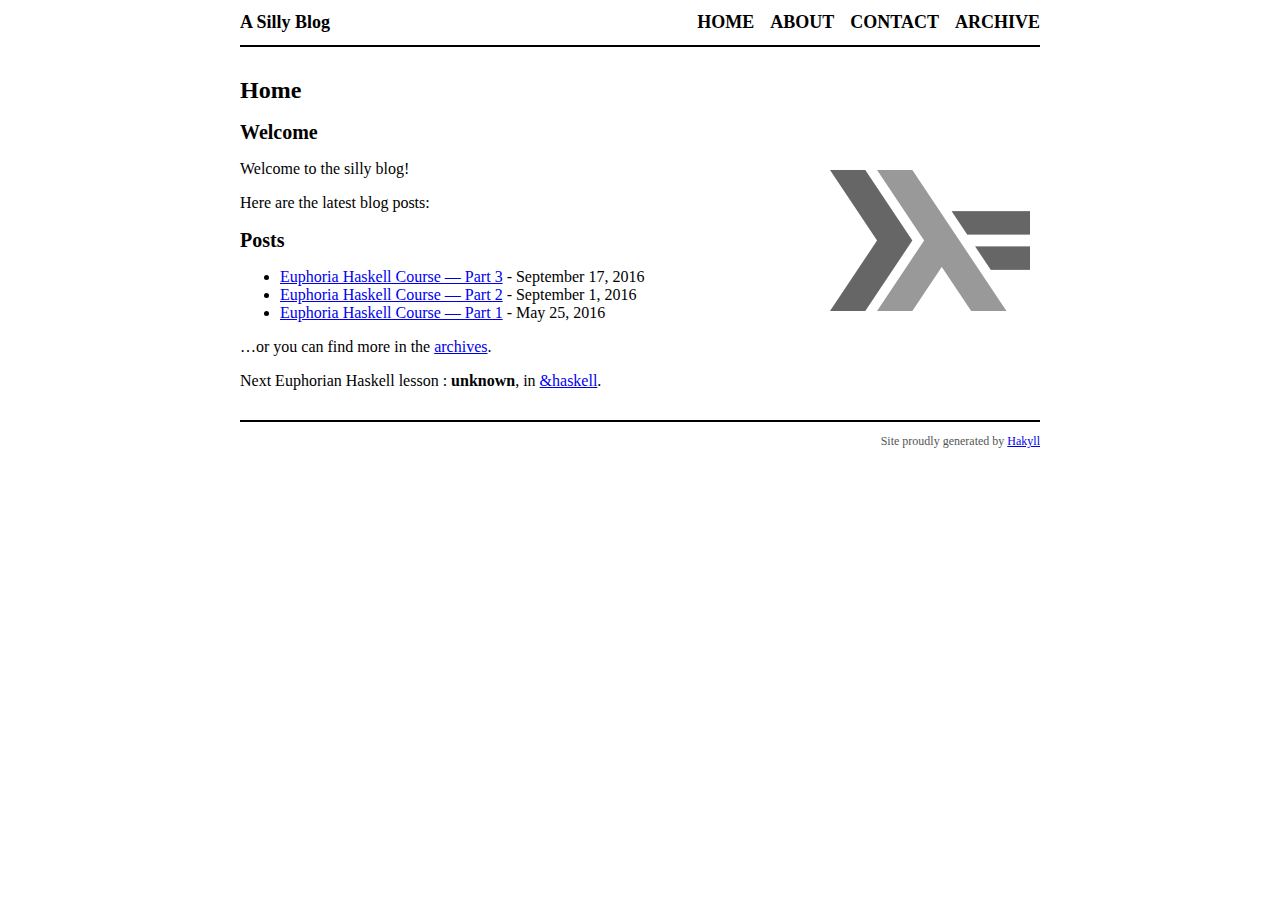
<file: index.html>
<?xml version="1.0" encoding="UTF-8" ?>
<!DOCTYPE html PUBLIC "-//W3C//DTD XHTML 1.0 Strict//EN" "http://www.w3.org/TR/xhtml1/DTD/xhtml1-strict.dtd">
<html xmlns="http://www.w3.org/1999/xhtml" xml:lang="en" lang="en">
    <head>
        <meta http-equiv="Content-Type" content="text/html; charset=UTF-8" />
        <title>A Silly Blog - Home</title>
        <link rel="stylesheet" type="text/css" href="./css/default.css" />
        <link rel="stylesheet" type="text/css" href="./css/syntax.css" />
    </head>
    <body>
        <div id="header">
            <div id="logo">
                <a href="./">A Silly Blog</a>
            </div>
            <div id="navigation">
                <a href="./">Home</a>
                <a href="./about.html">About</a>
                <a href="./contact.html">Contact</a>
                <a href="./archive.html">Archive</a>
            </div>
        </div>

        <div id="content">
            <h1>Home</h1>

            <h2>Welcome</h2>

<img src="./images/haskell-logo.png" style="float: right; margin: 10px;" />

<p>Welcome to the silly blog!</p>

<p>Here are the latest blog posts:</p>

<h2>Posts</h2>
<ul>
    
        <li>
            <a href="./posts/2016-09-17-ech3.html">Euphoria Haskell Course — Part 3</a> - September 17, 2016
        </li>
    
        <li>
            <a href="./posts/2016-09-01-ehc2.html">Euphoria Haskell Course — Part 2</a> - September  1, 2016
        </li>
    
        <li>
            <a href="./posts/2016-05-25-ehc1.html">Euphoria Haskell Course — Part 1</a> - May 25, 2016
        </li>
    
</ul>


<p>…or you can find more in the <a href="./archive.html">archives</a>.</p>

<p> Next Euphorian Haskell lesson : <span style="font-weight:bold">unknown</span>, in <a href="https://euphoria.io/room/haskell">&amp;haskell</a>. </p>

        </div>
        <div id="footer">
            Site proudly generated by
            <a href="http://jaspervdj.be/hakyll">Hakyll</a>
        </div>
    </body>
</html>
</file>
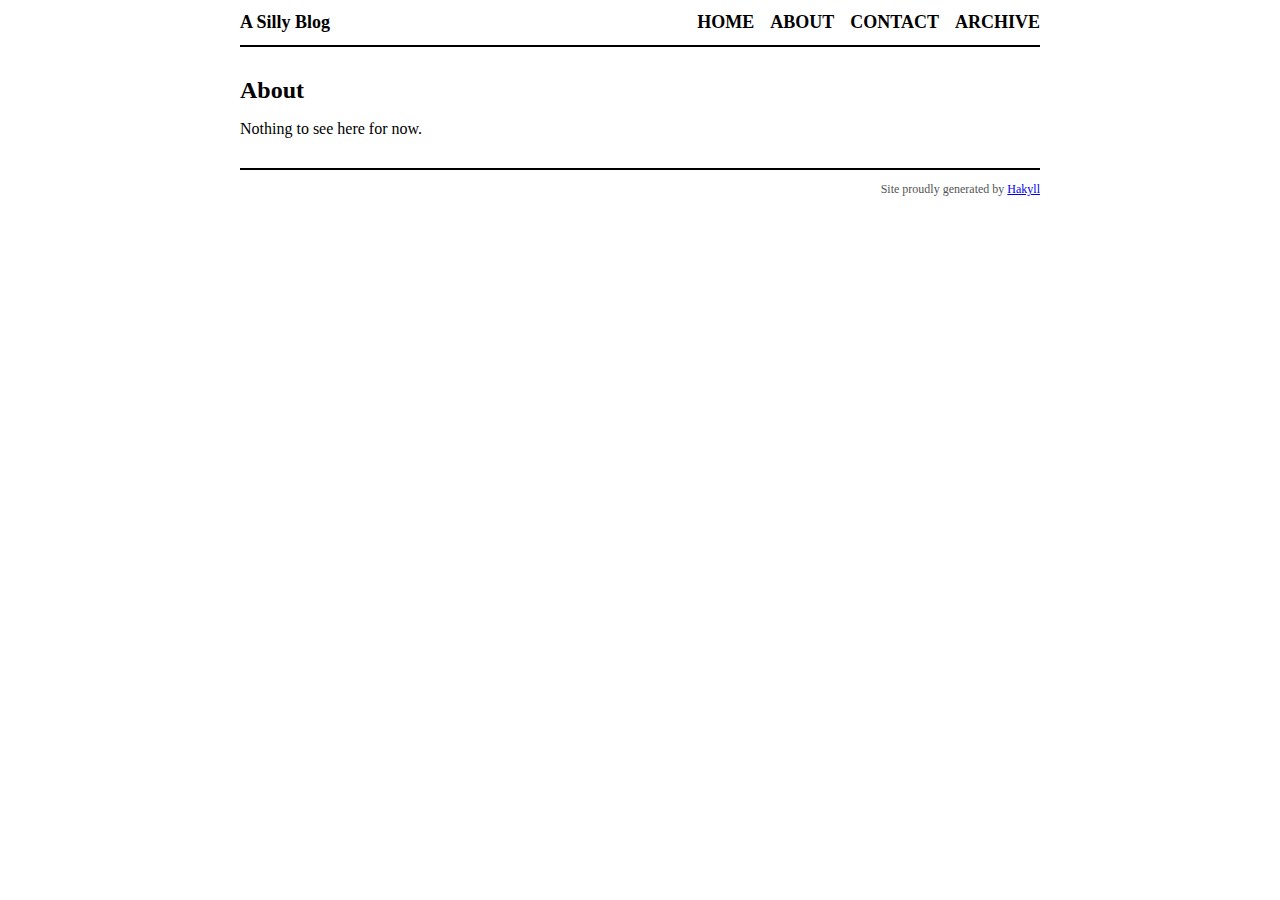
<file: about.html>
<?xml version="1.0" encoding="UTF-8" ?>
<!DOCTYPE html PUBLIC "-//W3C//DTD XHTML 1.0 Strict//EN" "http://www.w3.org/TR/xhtml1/DTD/xhtml1-strict.dtd">
<html xmlns="http://www.w3.org/1999/xhtml" xml:lang="en" lang="en">
    <head>
        <meta http-equiv="Content-Type" content="text/html; charset=UTF-8" />
        <title>A Silly Blog - About</title>
        <link rel="stylesheet" type="text/css" href="./css/default.css" />
        <link rel="stylesheet" type="text/css" href="./css/syntax.css" />
    </head>
    <body>
        <div id="header">
            <div id="logo">
                <a href="./">A Silly Blog</a>
            </div>
            <div id="navigation">
                <a href="./">Home</a>
                <a href="./about.html">About</a>
                <a href="./contact.html">Contact</a>
                <a href="./archive.html">Archive</a>
            </div>
        </div>

        <div id="content">
            <h1>About</h1>

            <p>Nothing to see here for now.</p>
        </div>
        <div id="footer">
            Site proudly generated by
            <a href="http://jaspervdj.be/hakyll">Hakyll</a>
        </div>
    </body>
</html>
</file>
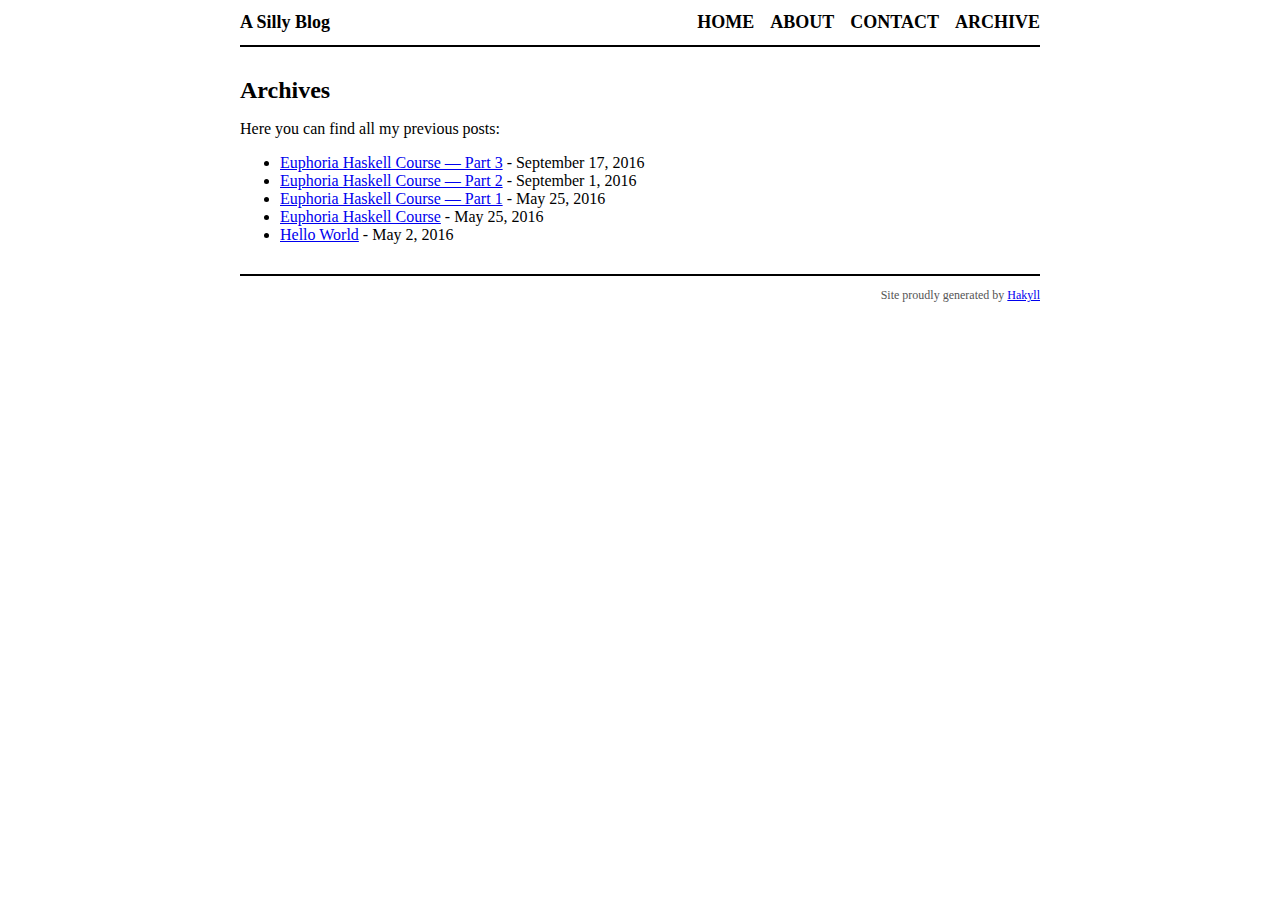
<file: archive.html>
<?xml version="1.0" encoding="UTF-8" ?>
<!DOCTYPE html PUBLIC "-//W3C//DTD XHTML 1.0 Strict//EN" "http://www.w3.org/TR/xhtml1/DTD/xhtml1-strict.dtd">
<html xmlns="http://www.w3.org/1999/xhtml" xml:lang="en" lang="en">
    <head>
        <meta http-equiv="Content-Type" content="text/html; charset=UTF-8" />
        <title>A Silly Blog - Archives</title>
        <link rel="stylesheet" type="text/css" href="./css/default.css" />
        <link rel="stylesheet" type="text/css" href="./css/syntax.css" />
    </head>
    <body>
        <div id="header">
            <div id="logo">
                <a href="./">A Silly Blog</a>
            </div>
            <div id="navigation">
                <a href="./">Home</a>
                <a href="./about.html">About</a>
                <a href="./contact.html">Contact</a>
                <a href="./archive.html">Archive</a>
            </div>
        </div>

        <div id="content">
            <h1>Archives</h1>

            Here you can find all my previous posts:
<ul>
    
        <li>
            <a href="./posts/2016-09-17-ech3.html">Euphoria Haskell Course — Part 3</a> - September 17, 2016
        </li>
    
        <li>
            <a href="./posts/2016-09-01-ehc2.html">Euphoria Haskell Course — Part 2</a> - September  1, 2016
        </li>
    
        <li>
            <a href="./posts/2016-05-25-ehc1.html">Euphoria Haskell Course — Part 1</a> - May 25, 2016
        </li>
    
        <li>
            <a href="./posts/2016-05-25-1-euphoria-haskell.html">Euphoria Haskell Course</a> - May 25, 2016
        </li>
    
        <li>
            <a href="./posts/2016-05-02-hello-world.html">Hello World</a> - May  2, 2016
        </li>
    
</ul>


        </div>
        <div id="footer">
            Site proudly generated by
            <a href="http://jaspervdj.be/hakyll">Hakyll</a>
        </div>
    </body>
</html>
</file>
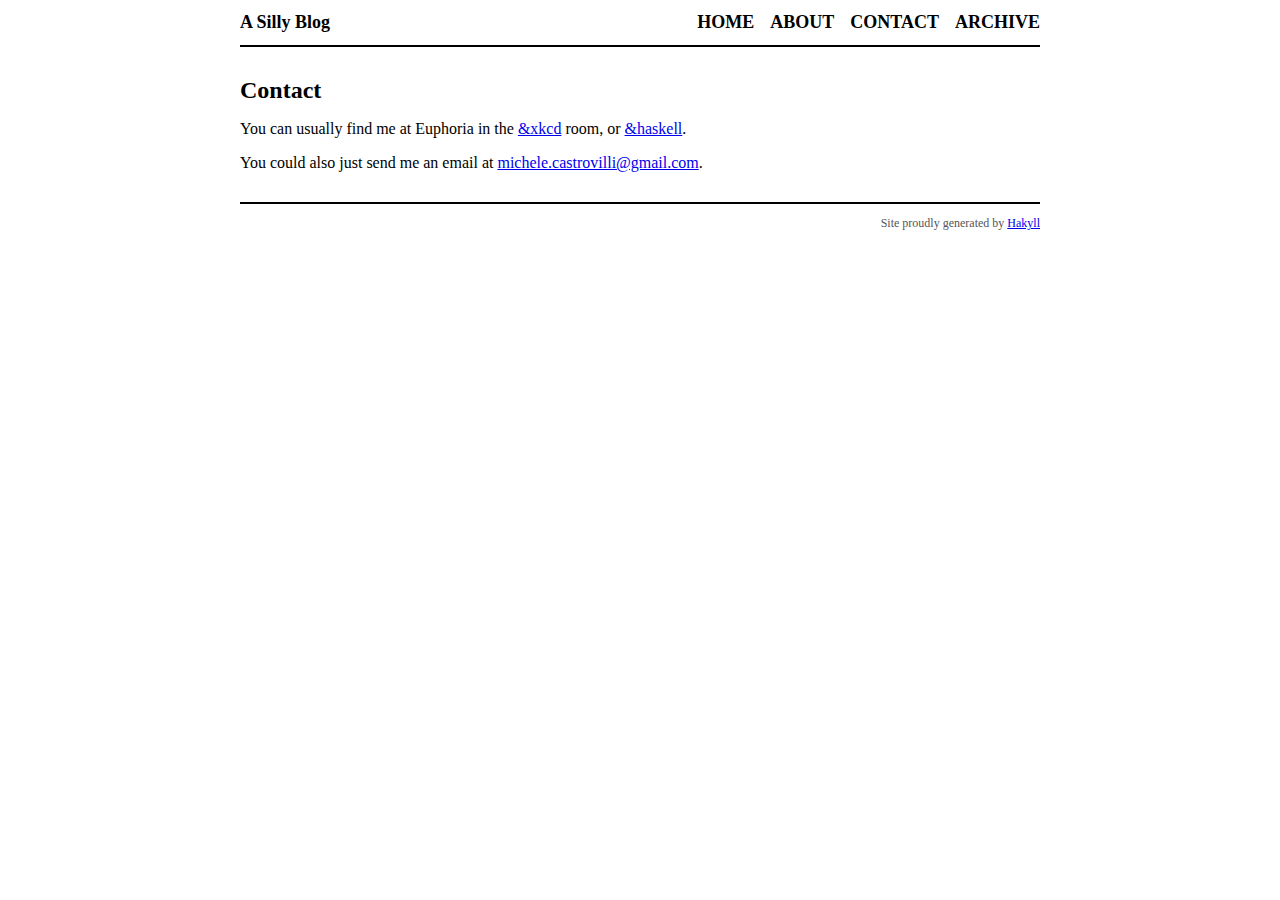
<file: contact.html>
<?xml version="1.0" encoding="UTF-8" ?>
<!DOCTYPE html PUBLIC "-//W3C//DTD XHTML 1.0 Strict//EN" "http://www.w3.org/TR/xhtml1/DTD/xhtml1-strict.dtd">
<html xmlns="http://www.w3.org/1999/xhtml" xml:lang="en" lang="en">
    <head>
        <meta http-equiv="Content-Type" content="text/html; charset=UTF-8" />
        <title>A Silly Blog - Contact</title>
        <link rel="stylesheet" type="text/css" href="./css/default.css" />
        <link rel="stylesheet" type="text/css" href="./css/syntax.css" />
    </head>
    <body>
        <div id="header">
            <div id="logo">
                <a href="./">A Silly Blog</a>
            </div>
            <div id="navigation">
                <a href="./">Home</a>
                <a href="./about.html">About</a>
                <a href="./contact.html">Contact</a>
                <a href="./archive.html">Archive</a>
            </div>
        </div>

        <div id="content">
            <h1>Contact</h1>

            <p>You can usually find me at Euphoria in the <a href="https://euphoria.io/room/xkcd">&amp;xkcd</a> room, or <a href="https://euphoria.io/room/haskell">&amp;haskell</a>.</p>
<p>You could also just send me an email at <script type="text/javascript">
<!--
h='&#x67;&#x6d;&#x61;&#x69;&#108;&#46;&#x63;&#x6f;&#x6d;';a='&#64;';n='&#x6d;&#x69;&#x63;&#104;&#x65;&#108;&#x65;&#46;&#x63;&#x61;&#x73;&#116;&#114;&#x6f;&#118;&#x69;&#108;&#108;&#x69;';e=n+a+h;
document.write('<a h'+'ref'+'="ma'+'ilto'+':'+e+'" clas'+'s="em' + 'ail">'+e+'<\/'+'a'+'>');
// -->
</script><noscript>michele.castrovilli at gmail dot com</noscript>.</p>
        </div>
        <div id="footer">
            Site proudly generated by
            <a href="http://jaspervdj.be/hakyll">Hakyll</a>
        </div>
    </body>
</html>
</file>
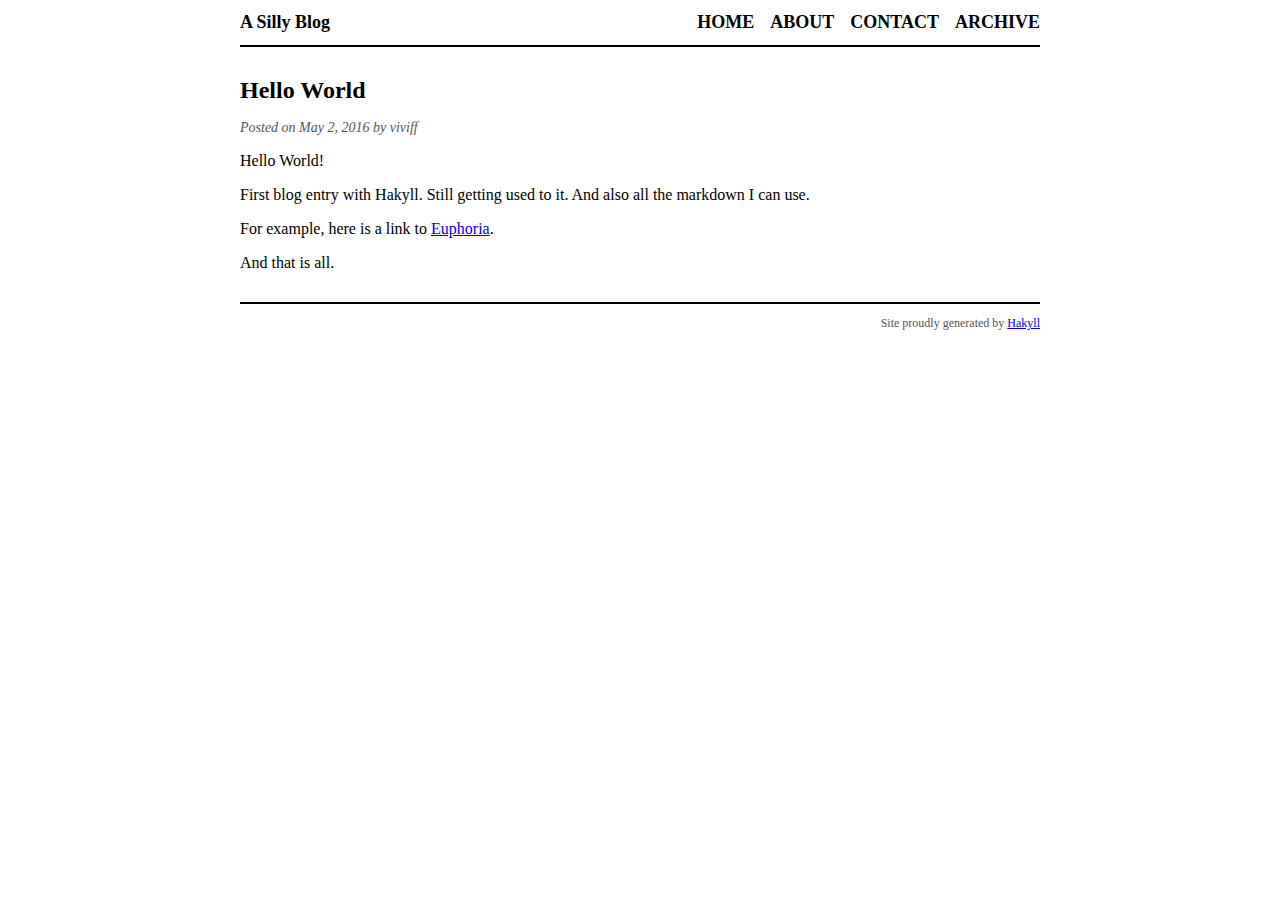
<file: posts/2016-05-02-hello-world.html>
<?xml version="1.0" encoding="UTF-8" ?>
<!DOCTYPE html PUBLIC "-//W3C//DTD XHTML 1.0 Strict//EN" "http://www.w3.org/TR/xhtml1/DTD/xhtml1-strict.dtd">
<html xmlns="http://www.w3.org/1999/xhtml" xml:lang="en" lang="en">
    <head>
        <meta http-equiv="Content-Type" content="text/html; charset=UTF-8" />
        <title>A Silly Blog - Hello World</title>
        <link rel="stylesheet" type="text/css" href="../css/default.css" />
        <link rel="stylesheet" type="text/css" href="../css/syntax.css" />
    </head>
    <body>
        <div id="header">
            <div id="logo">
                <a href="../">A Silly Blog</a>
            </div>
            <div id="navigation">
                <a href="../">Home</a>
                <a href="../about.html">About</a>
                <a href="../contact.html">Contact</a>
                <a href="../archive.html">Archive</a>
            </div>
        </div>

        <div id="content">
            <h1>Hello World</h1>

            <div class="info">
    Posted on May  2, 2016
    
        by viviff
    
</div>

<p>Hello World!</p>
<p>First blog entry with Hakyll. Still getting used to it. And also all the markdown I can use.</p>
<p>For example, here is a link to <a href="https://euphoria.io">Euphoria</a>.</p>
<p>And that is all.</p>

        </div>
        <div id="footer">
            Site proudly generated by
            <a href="http://jaspervdj.be/hakyll">Hakyll</a>
        </div>
    </body>
</html>
</file>
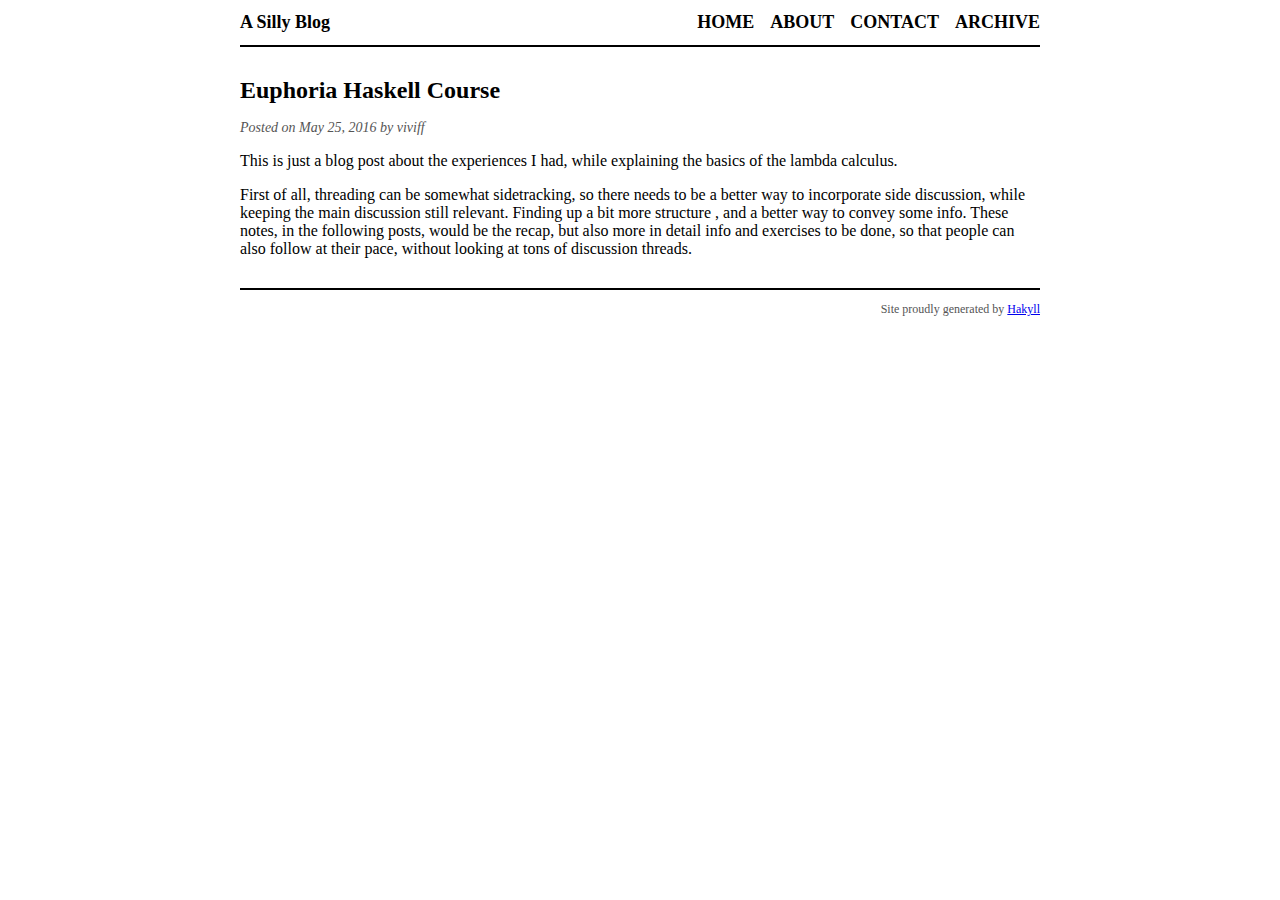
<file: posts/2016-05-25-1-euphoria-haskell.html>
<?xml version="1.0" encoding="UTF-8" ?>
<!DOCTYPE html PUBLIC "-//W3C//DTD XHTML 1.0 Strict//EN" "http://www.w3.org/TR/xhtml1/DTD/xhtml1-strict.dtd">
<html xmlns="http://www.w3.org/1999/xhtml" xml:lang="en" lang="en">
    <head>
        <meta http-equiv="Content-Type" content="text/html; charset=UTF-8" />
        <title>A Silly Blog - Euphoria Haskell Course</title>
        <link rel="stylesheet" type="text/css" href="../css/default.css" />
        <link rel="stylesheet" type="text/css" href="../css/syntax.css" />
    </head>
    <body>
        <div id="header">
            <div id="logo">
                <a href="../">A Silly Blog</a>
            </div>
            <div id="navigation">
                <a href="../">Home</a>
                <a href="../about.html">About</a>
                <a href="../contact.html">Contact</a>
                <a href="../archive.html">Archive</a>
            </div>
        </div>

        <div id="content">
            <h1>Euphoria Haskell Course</h1>

            <div class="info">
    Posted on May 25, 2016
    
        by viviff
    
</div>

<p>This is just a blog post about the experiences I had, while explaining the basics of the lambda calculus.</p>
<p>First of all, threading can be somewhat sidetracking, so there needs to be a better way to incorporate side discussion, while keeping the main discussion still relevant. Finding up a bit more structure , and a better way to convey some info. These notes, in the following posts, would be the recap, but also more in detail info and exercises to be done, so that people can also follow at their pace, without looking at tons of discussion threads.</p>

        </div>
        <div id="footer">
            Site proudly generated by
            <a href="http://jaspervdj.be/hakyll">Hakyll</a>
        </div>
    </body>
</html>
</file>
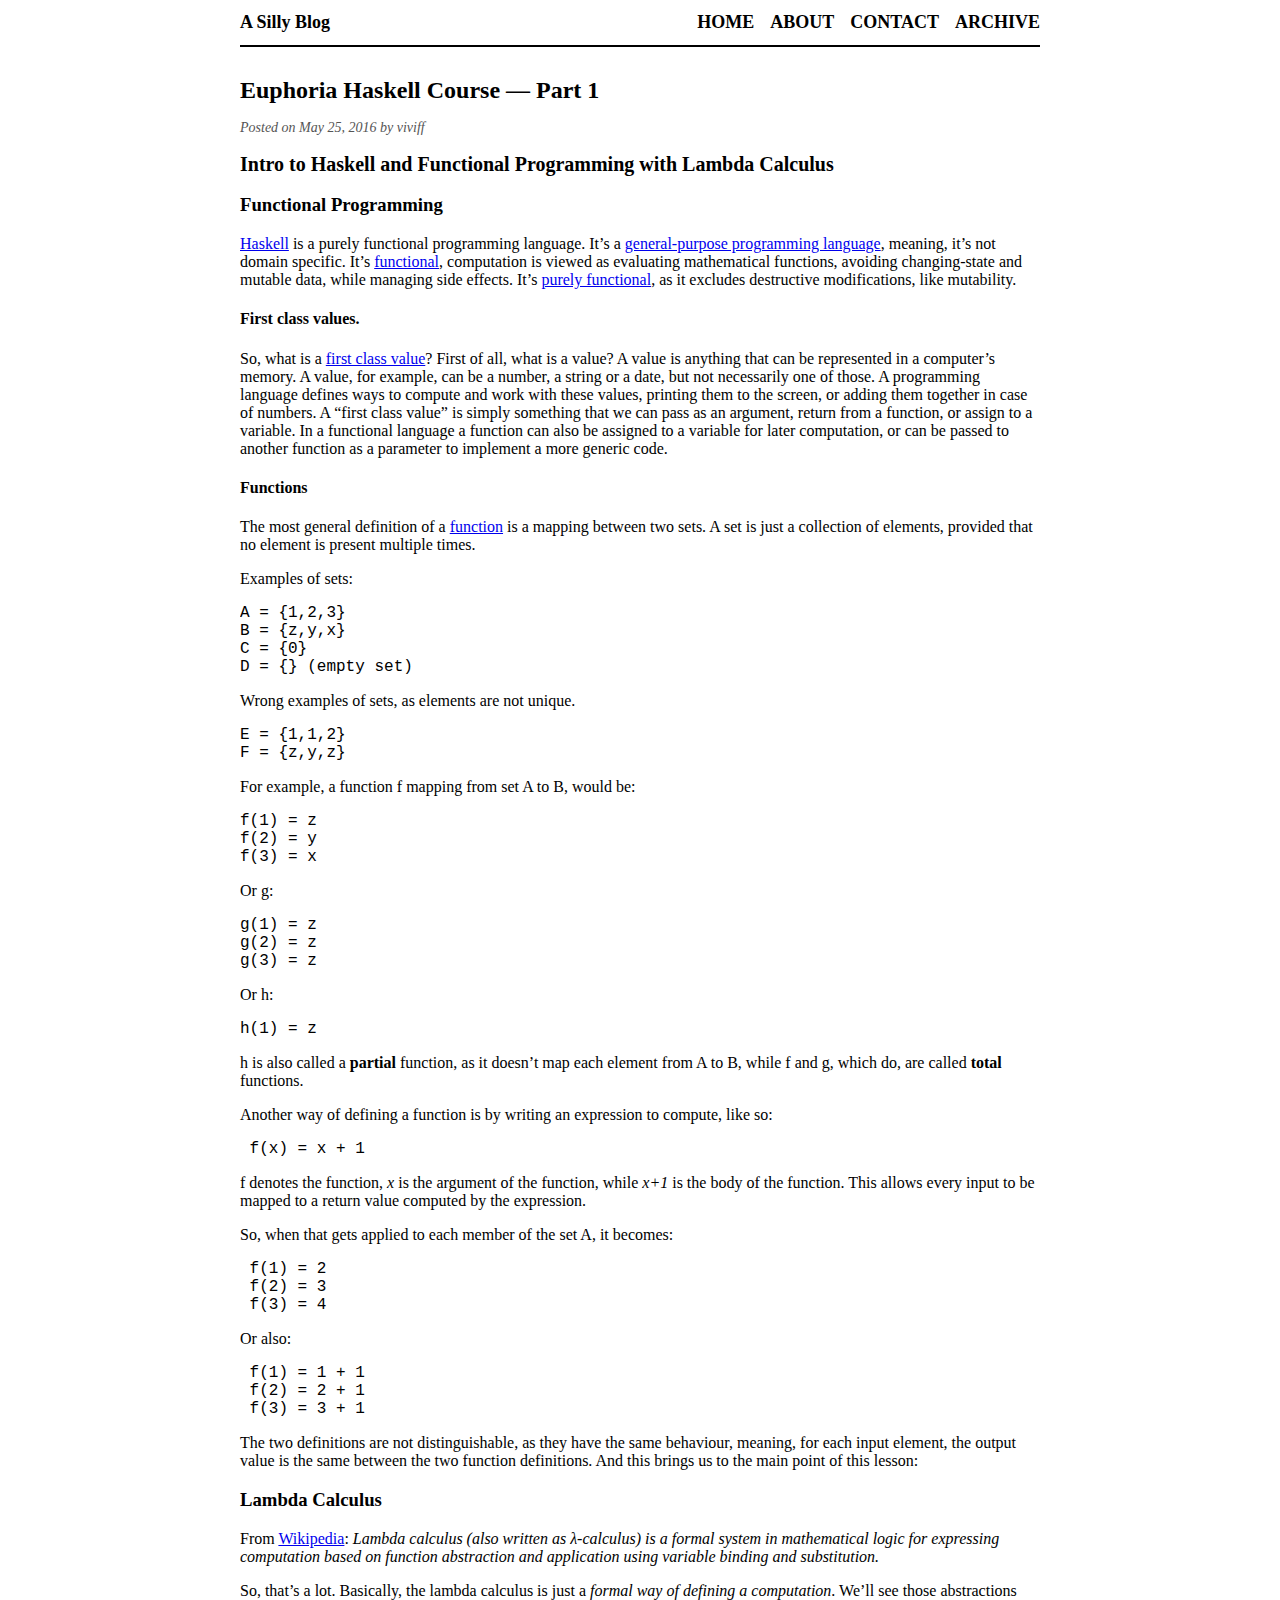
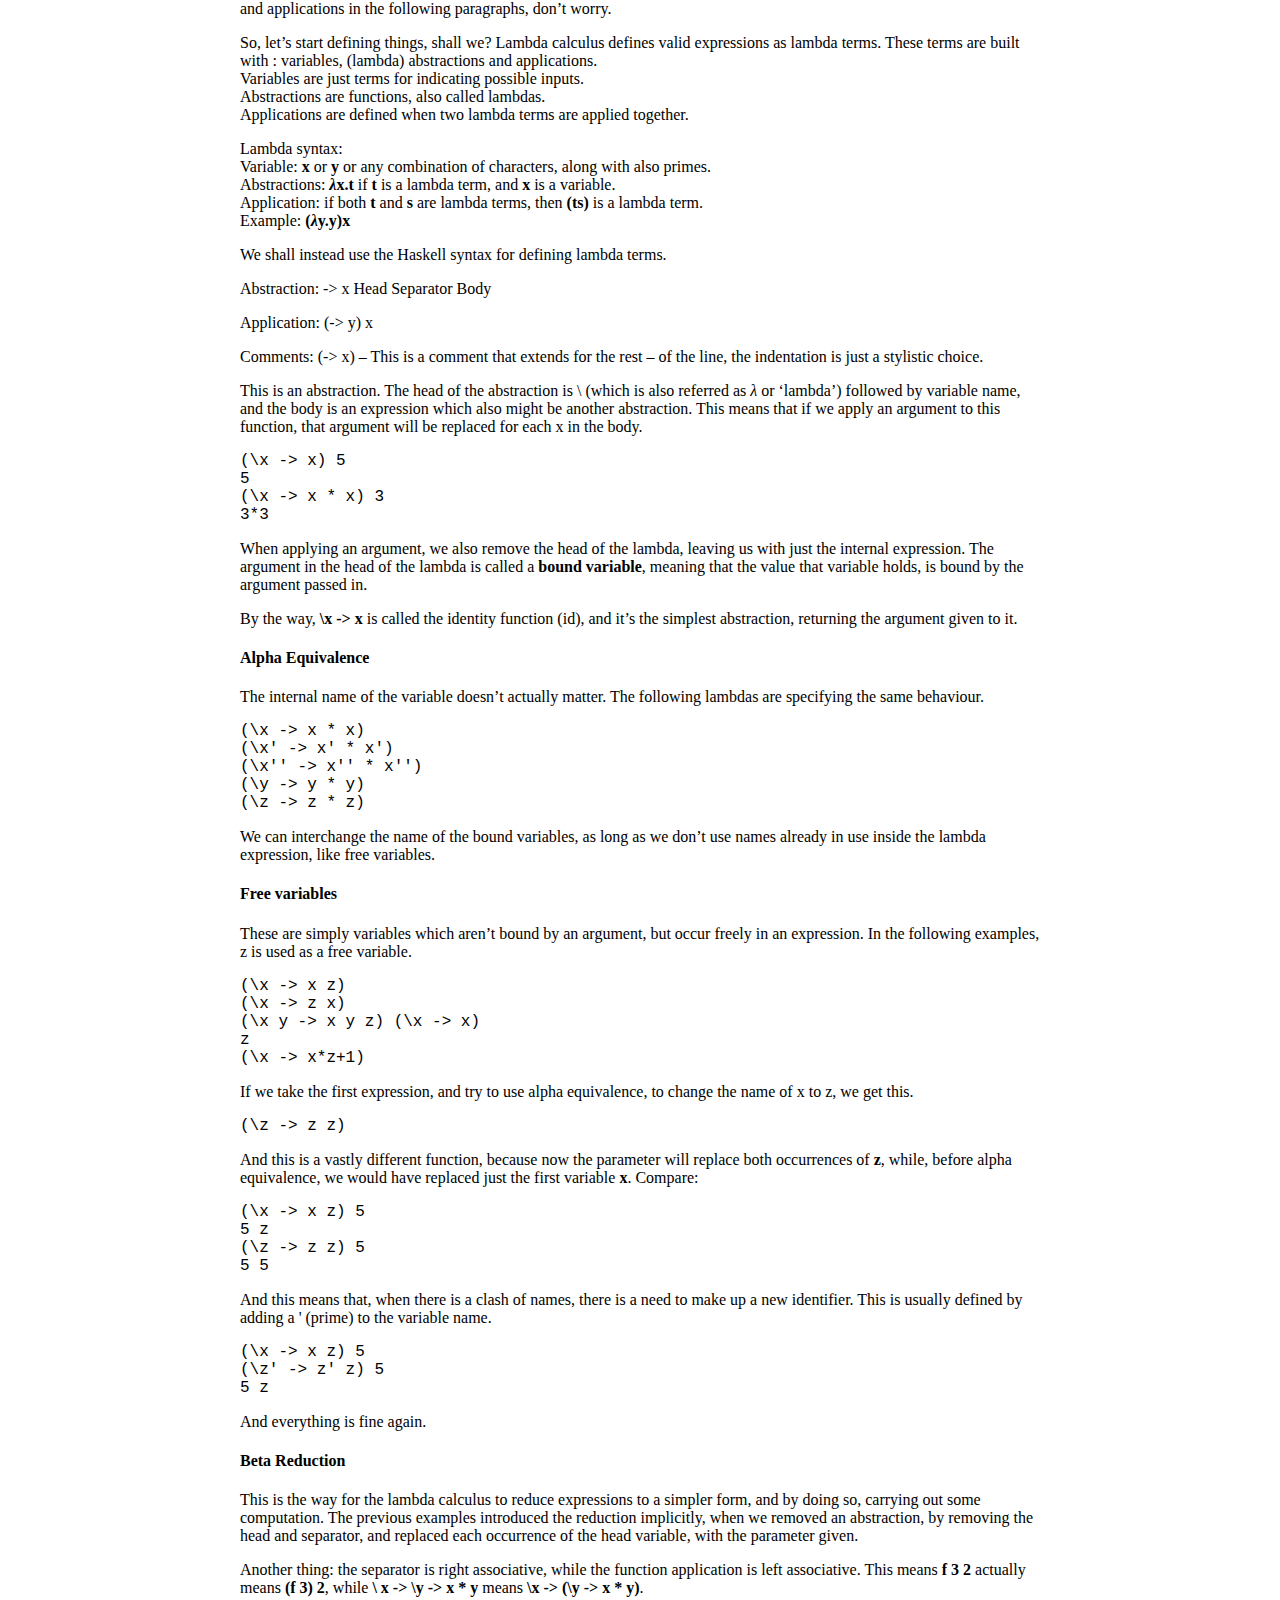
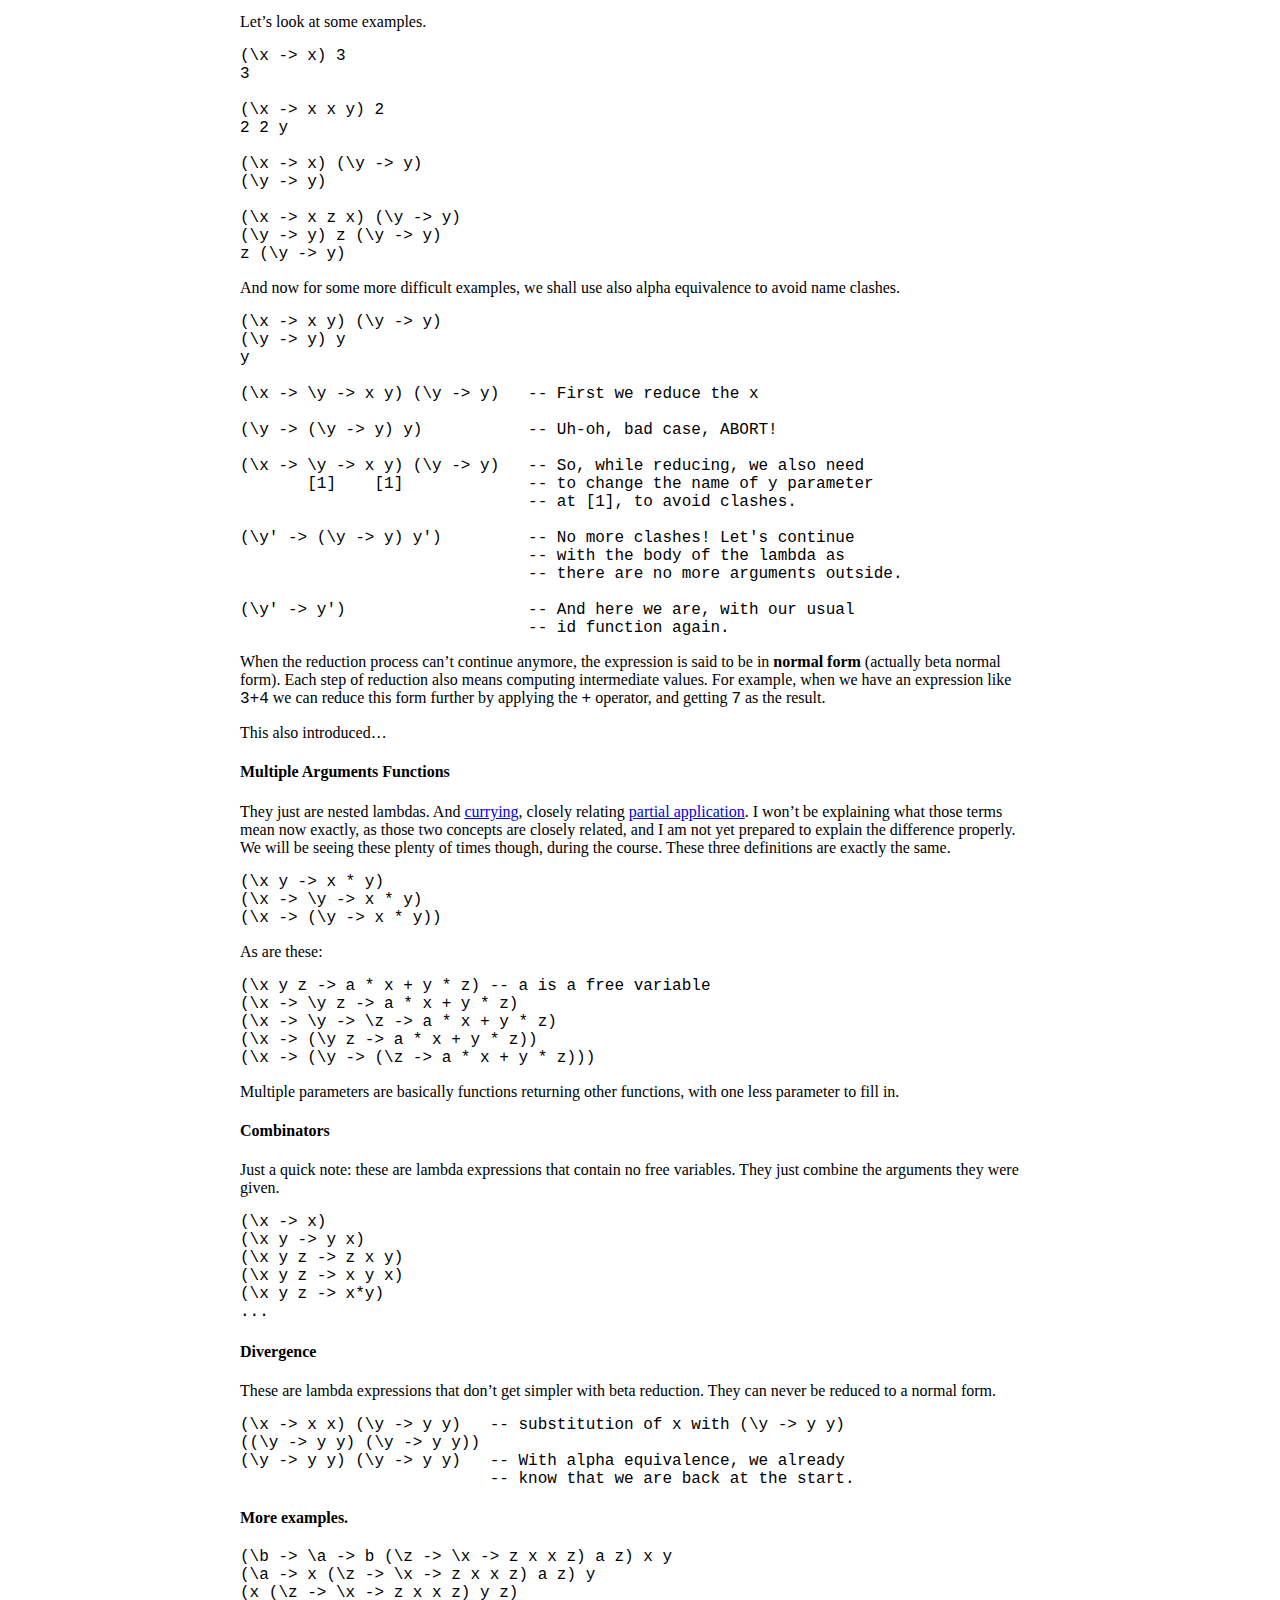
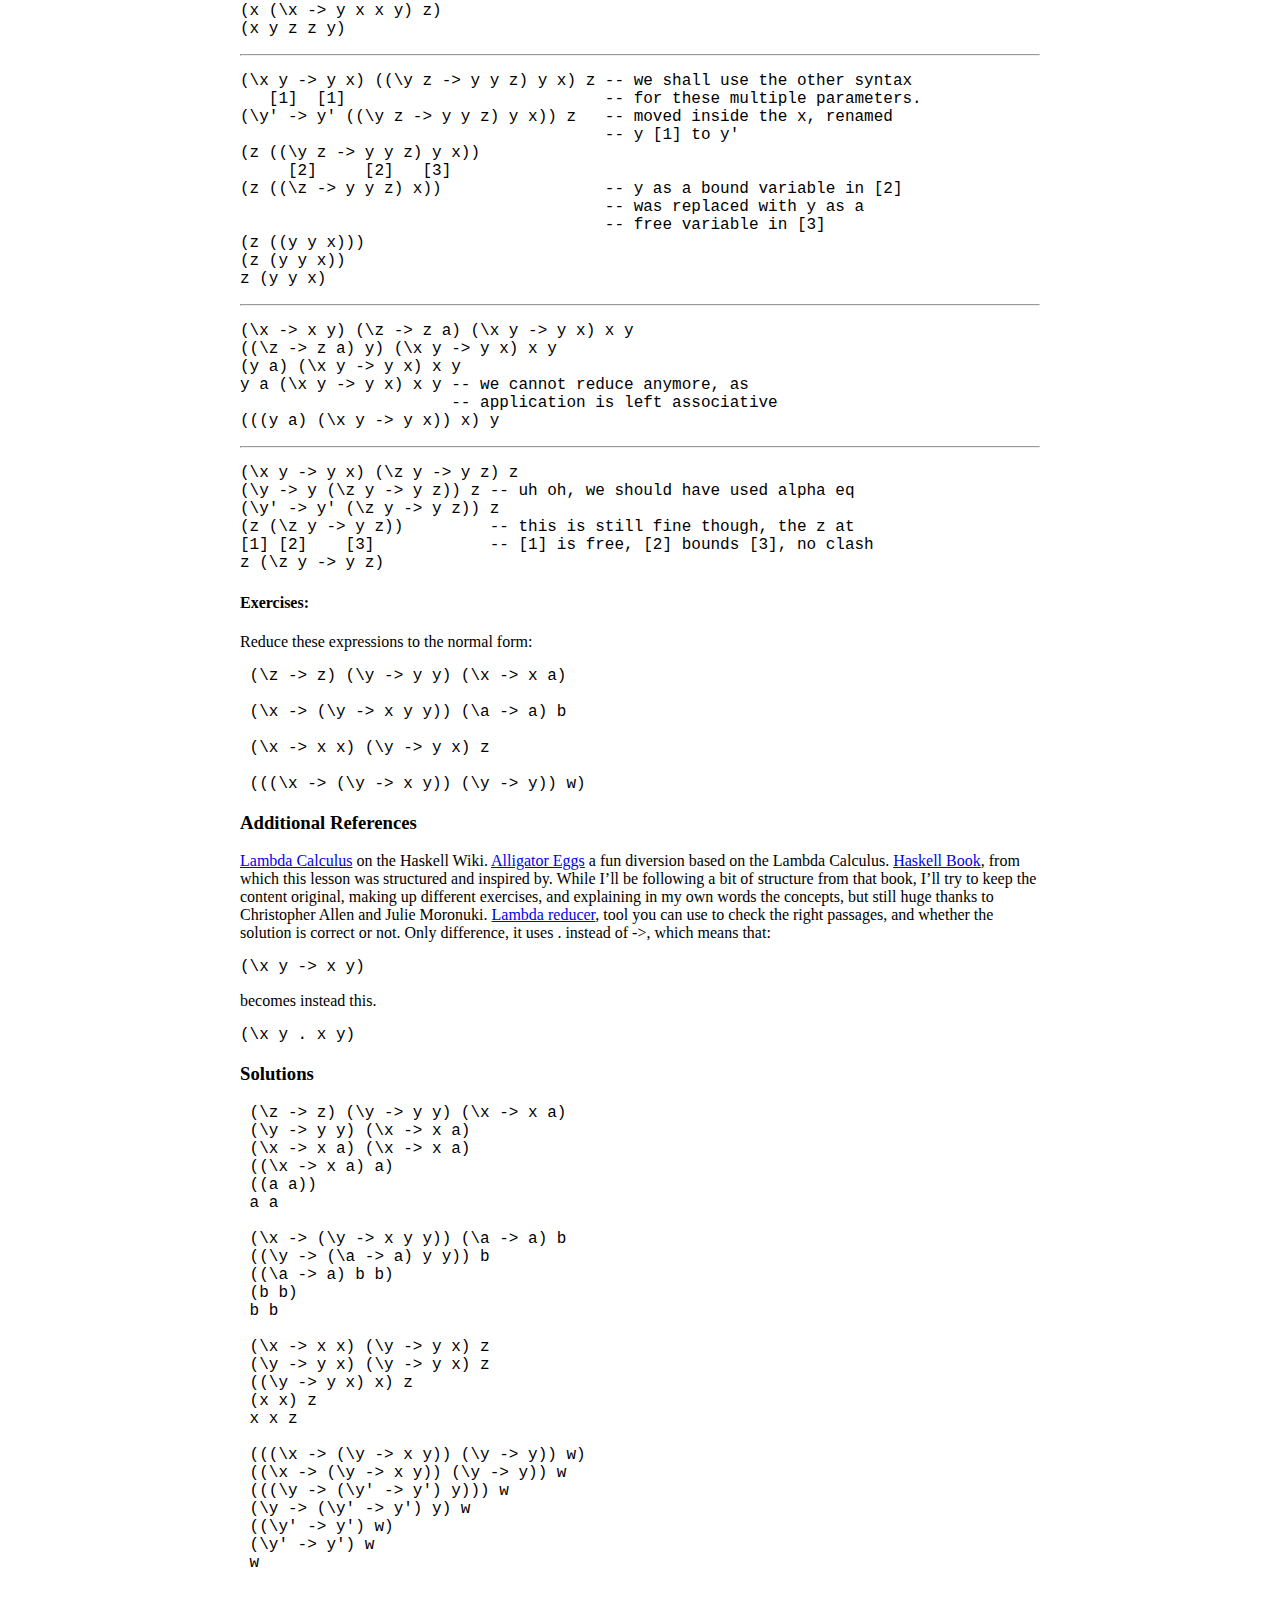
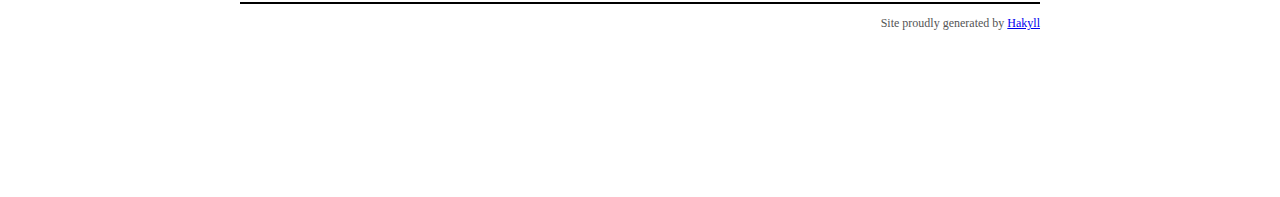
<file: posts/2016-05-25-ehc1.html>
<?xml version="1.0" encoding="UTF-8" ?>
<!DOCTYPE html PUBLIC "-//W3C//DTD XHTML 1.0 Strict//EN" "http://www.w3.org/TR/xhtml1/DTD/xhtml1-strict.dtd">
<html xmlns="http://www.w3.org/1999/xhtml" xml:lang="en" lang="en">
    <head>
        <meta http-equiv="Content-Type" content="text/html; charset=UTF-8" />
        <title>A Silly Blog - Euphoria Haskell Course — Part 1</title>
        <link rel="stylesheet" type="text/css" href="../css/default.css" />
        <link rel="stylesheet" type="text/css" href="../css/syntax.css" />
    </head>
    <body>
        <div id="header">
            <div id="logo">
                <a href="../">A Silly Blog</a>
            </div>
            <div id="navigation">
                <a href="../">Home</a>
                <a href="../about.html">About</a>
                <a href="../contact.html">Contact</a>
                <a href="../archive.html">Archive</a>
            </div>
        </div>

        <div id="content">
            <h1>Euphoria Haskell Course — Part 1</h1>

            <div class="info">
    Posted on May 25, 2016
    
        by viviff
    
</div>

<h2 id="intro-to-haskell-and-functional-programming-with-lambda-calculus">Intro to Haskell and Functional Programming with Lambda Calculus</h2>
<h3 id="functional-programming">Functional Programming</h3>
<p><a href="https://en.wikipedia.org/wiki/Haskell_(programming_language)">Haskell</a> is a purely functional programming language. It’s a <a href="https://en.wikipedia.org/wiki/General-purpose_programming_language">general-purpose programming language</a>, meaning, it’s not domain specific. It’s <a href="https://en.wikipedia.org/wiki/Functional_programming">functional</a>, computation is viewed as evaluating mathematical functions, avoiding changing-state and mutable data, while managing side effects. It’s <a href="https://en.wikipedia.org/wiki/Purely_functional">purely functional</a>, as it excludes destructive modifications, like mutability.</p>
<h4 id="first-class-values.">First class values.</h4>
<p>So, what is a <a href="https://en.wikipedia.org/wiki/First-class_value">first class value</a>? First of all, what is a value? A value is anything that can be represented in a computer’s memory. A value, for example, can be a number, a string or a date, but not necessarily one of those. A programming language defines ways to compute and work with these values, printing them to the screen, or adding them together in case of numbers. A “first class value” is simply something that we can pass as an argument, return from a function, or assign to a variable. In a functional language a function can also be assigned to a variable for later computation, or can be passed to another function as a parameter to implement a more generic code.</p>
<h4 id="functions">Functions</h4>
<p>The most general definition of a <a href="https://en.wikipedia.org/wiki/Function_%28mathematics%29">function</a> is a mapping between two sets. A set is just a collection of elements, provided that no element is present multiple times.</p>
<p>Examples of sets:</p>
<pre><code>A = {1,2,3}
B = {z,y,x}
C = {0}
D = {} (empty set)</code></pre>
<p>Wrong examples of sets, as elements are not unique.</p>
<pre><code>E = {1,1,2}
F = {z,y,z}</code></pre>
<p>For example, a function f mapping from set A to B, would be:</p>
<pre><code>f(1) = z
f(2) = y
f(3) = x</code></pre>
<p>Or g:</p>
<pre><code>g(1) = z
g(2) = z
g(3) = z</code></pre>
<p>Or h:</p>
<pre><code>h(1) = z</code></pre>
<p>h is also called a <strong>partial</strong> function, as it doesn’t map each element from A to B, while f and g, which do, are called <strong>total</strong> functions.</p>
<p>Another way of defining a function is by writing an expression to compute, like so:</p>
<pre><code> f(x) = x + 1</code></pre>
<p>f denotes the function, <em>x</em> is the argument of the function, while <em>x+1</em> is the body of the function. This allows every input to be mapped to a return value computed by the expression.</p>
<p>So, when that gets applied to each member of the set A, it becomes:</p>
<pre><code> f(1) = 2
 f(2) = 3
 f(3) = 4</code></pre>
<p>Or also:</p>
<pre><code> f(1) = 1 + 1
 f(2) = 2 + 1
 f(3) = 3 + 1</code></pre>
<p>The two definitions are not distinguishable, as they have the same behaviour, meaning, for each input element, the output value is the same between the two function definitions. And this brings us to the main point of this lesson:</p>
<h3 id="lambda-calculus">Lambda Calculus</h3>
<p>From <a href="https://en.wikipedia.org/wiki/Lambda_calculus">Wikipedia</a>: <em>Lambda calculus (also written as λ-calculus) is a formal system in mathematical logic for expressing computation based on function abstraction and application using variable binding and substitution.</em></p>
<p>So, that’s a lot. Basically, the lambda calculus is just a <em>formal way of defining a computation</em>. We’ll see those abstractions and applications in the following paragraphs, don’t worry.</p>
<p>So, let’s start defining things, shall we? Lambda calculus defines valid expressions as lambda terms. These terms are built with : variables, (lambda) abstractions and applications.<br />
Variables are just terms for indicating possible inputs.<br />
Abstractions are functions, also called lambdas.<br />
Applications are defined when two lambda terms are applied together.</p>
<p>Lambda syntax:<br />
Variable: <strong>x</strong> or <strong>y</strong> or any combination of characters, along with also primes.<br />
Abstractions: <strong><span class="math inline"><em>λ</em></span>x.t</strong> if <strong>t</strong> is a lambda term, and <strong>x</strong> is a variable.<br />
Application: if both <strong>t</strong> and <strong>s</strong> are lambda terms, then <strong>(ts)</strong> is a lambda term.<br />
Example: <strong>(<span class="math inline"><em>λ</em></span>y.y)x</strong></p>
<p>We shall instead use the Haskell syntax for defining lambda terms.</p>
<p>Abstraction: -&gt; x Head Separator Body</p>
<p>Application: (-&gt; y) x</p>
<p>Comments: (-&gt; x) – This is a comment that extends for the rest – of the line, the indentation is just a stylistic choice.</p>
<p>This is an abstraction. The head of the abstraction is \ (which is also referred as <span class="math inline"><em>λ</em></span> or ‘lambda’) followed by variable name, and the body is an expression which also might be another abstraction. This means that if we apply an argument to this function, that argument will be replaced for each x in the body.</p>
<pre><code>(\x -&gt; x) 5
5
(\x -&gt; x * x) 3
3*3</code></pre>
<p>When applying an argument, we also remove the head of the lambda, leaving us with just the internal expression. The argument in the head of the lambda is called a <strong>bound variable</strong>, meaning that the value that variable holds, is bound by the argument passed in.</p>
<p>By the way, <strong>\x -&gt; x</strong> is called the identity function (id), and it’s the simplest abstraction, returning the argument given to it.</p>
<h4 id="alpha-equivalence">Alpha Equivalence</h4>
<p>The internal name of the variable doesn’t actually matter. The following lambdas are specifying the same behaviour.</p>
<pre><code>(\x -&gt; x * x)
(\x' -&gt; x' * x')
(\x'' -&gt; x'' * x'')
(\y -&gt; y * y)
(\z -&gt; z * z)</code></pre>
<p>We can interchange the name of the bound variables, as long as we don’t use names already in use inside the lambda expression, like free variables.</p>
<h4 id="free-variables">Free variables</h4>
<p>These are simply variables which aren’t bound by an argument, but occur freely in an expression. In the following examples, z is used as a free variable.</p>
<pre><code>(\x -&gt; x z)
(\x -&gt; z x)
(\x y -&gt; x y z) (\x -&gt; x)
z
(\x -&gt; x*z+1)</code></pre>
<p>If we take the first expression, and try to use alpha equivalence, to change the name of x to z, we get this.</p>
<pre><code>(\z -&gt; z z)</code></pre>
<p>And this is a vastly different function, because now the parameter will replace both occurrences of <strong>z</strong>, while, before alpha equivalence, we would have replaced just the first variable <strong>x</strong>. Compare:</p>
<pre><code>(\x -&gt; x z) 5
5 z
(\z -&gt; z z) 5
5 5</code></pre>
<p>And this means that, when there is a clash of names, there is a need to make up a new identifier. This is usually defined by adding a ' (prime) to the variable name.</p>
<pre><code>(\x -&gt; x z) 5
(\z' -&gt; z' z) 5
5 z</code></pre>
<p>And everything is fine again.</p>
<h4 id="beta-reduction">Beta Reduction</h4>
<p>This is the way for the lambda calculus to reduce expressions to a simpler form, and by doing so, carrying out some computation. The previous examples introduced the reduction implicitly, when we removed an abstraction, by removing the head and separator, and replaced each occurrence of the head variable, with the parameter given.</p>
<p>Another thing: the separator is right associative, while the function application is left associative. This means <strong>f 3 2</strong> actually means <strong>(f 3) 2</strong>, while <strong>\ x -&gt; \y -&gt; x * y</strong> means <strong>\x -&gt; (\y -&gt; x * y)</strong>.</p>
<p>Let’s look at some examples.</p>
<pre><code>(\x -&gt; x) 3
3

(\x -&gt; x x y) 2
2 2 y

(\x -&gt; x) (\y -&gt; y)
(\y -&gt; y)

(\x -&gt; x z x) (\y -&gt; y)
(\y -&gt; y) z (\y -&gt; y)
z (\y -&gt; y)</code></pre>
<p>And now for some more difficult examples, we shall use also alpha equivalence to avoid name clashes.</p>
<pre><code>(\x -&gt; x y) (\y -&gt; y)
(\y -&gt; y) y
y

(\x -&gt; \y -&gt; x y) (\y -&gt; y)   -- First we reduce the x

(\y -&gt; (\y -&gt; y) y)           -- Uh-oh, bad case, ABORT!

(\x -&gt; \y -&gt; x y) (\y -&gt; y)   -- So, while reducing, we also need
       [1]    [1]             -- to change the name of y parameter
                              -- at [1], to avoid clashes.

(\y' -&gt; (\y -&gt; y) y')         -- No more clashes! Let's continue
                              -- with the body of the lambda as
                              -- there are no more arguments outside.

(\y' -&gt; y')                   -- And here we are, with our usual
                              -- id function again.</code></pre>
<p>When the reduction process can’t continue anymore, the expression is said to be in <strong>normal form</strong> (actually beta normal form). Each step of reduction also means computing intermediate values. For example, when we have an expression like <code>3+4</code> we can reduce this form further by applying the <code>+</code> operator, and getting <code>7</code> as the result.</p>
<p>This also introduced…</p>
<h4 id="multiple-arguments-functions">Multiple Arguments Functions</h4>
<p>They just are nested lambdas. And <a href="https://en.wikipedia.org/wiki/Currying">currying</a>, closely relating <a href="https://en.wikipedia.org/wiki/Partial_application">partial application</a>. I won’t be explaining what those terms mean now exactly, as those two concepts are closely related, and I am not yet prepared to explain the difference properly. We will be seeing these plenty of times though, during the course. These three definitions are exactly the same.</p>
<pre><code>(\x y -&gt; x * y)
(\x -&gt; \y -&gt; x * y)
(\x -&gt; (\y -&gt; x * y))</code></pre>
<p>As are these:</p>
<pre><code>(\x y z -&gt; a * x + y * z) -- a is a free variable
(\x -&gt; \y z -&gt; a * x + y * z)
(\x -&gt; \y -&gt; \z -&gt; a * x + y * z)
(\x -&gt; (\y z -&gt; a * x + y * z))
(\x -&gt; (\y -&gt; (\z -&gt; a * x + y * z)))</code></pre>
<p>Multiple parameters are basically functions returning other functions, with one less parameter to fill in.</p>
<h4 id="combinators">Combinators</h4>
<p>Just a quick note: these are lambda expressions that contain no free variables. They just combine the arguments they were given.</p>
<pre><code>(\x -&gt; x)
(\x y -&gt; y x)
(\x y z -&gt; z x y)
(\x y z -&gt; x y x)
(\x y z -&gt; x*y)
...</code></pre>
<h4 id="divergence">Divergence</h4>
<p>These are lambda expressions that don’t get simpler with beta reduction. They can never be reduced to a normal form.</p>
<pre><code>(\x -&gt; x x) (\y -&gt; y y)   -- substitution of x with (\y -&gt; y y)
((\y -&gt; y y) (\y -&gt; y y))
(\y -&gt; y y) (\y -&gt; y y)   -- With alpha equivalence, we already
                          -- know that we are back at the start.</code></pre>
<h4 id="more-examples.">More examples.</h4>
<pre><code>(\b -&gt; \a -&gt; b (\z -&gt; \x -&gt; z x x z) a z) x y
(\a -&gt; x (\z -&gt; \x -&gt; z x x z) a z) y
(x (\z -&gt; \x -&gt; z x x z) y z)
(x (\x -&gt; y x x y) z)
(x y z z y)</code></pre>
<hr />
<pre><code>(\x y -&gt; y x) ((\y z -&gt; y y z) y x) z -- we shall use the other syntax
   [1]  [1]                           -- for these multiple parameters.
(\y' -&gt; y' ((\y z -&gt; y y z) y x)) z   -- moved inside the x, renamed
                                      -- y [1] to y'
(z ((\y z -&gt; y y z) y x))
     [2]     [2]   [3]
(z ((\z -&gt; y y z) x))                 -- y as a bound variable in [2]
                                      -- was replaced with y as a
                                      -- free variable in [3]
(z ((y y x)))
(z (y y x))
z (y y x)</code></pre>
<hr />
<pre><code>(\x -&gt; x y) (\z -&gt; z a) (\x y -&gt; y x) x y
((\z -&gt; z a) y) (\x y -&gt; y x) x y
(y a) (\x y -&gt; y x) x y
y a (\x y -&gt; y x) x y -- we cannot reduce anymore, as
                      -- application is left associative
(((y a) (\x y -&gt; y x)) x) y</code></pre>
<hr />
<pre><code>(\x y -&gt; y x) (\z y -&gt; y z) z
(\y -&gt; y (\z y -&gt; y z)) z -- uh oh, we should have used alpha eq
(\y' -&gt; y' (\z y -&gt; y z)) z
(z (\z y -&gt; y z))         -- this is still fine though, the z at
[1] [2]    [3]            -- [1] is free, [2] bounds [3], no clash
z (\z y -&gt; y z)</code></pre>
<h4 id="exercises">Exercises:</h4>
<p>Reduce these expressions to the normal form:</p>
<pre><code> (\z -&gt; z) (\y -&gt; y y) (\x -&gt; x a)

 (\x -&gt; (\y -&gt; x y y)) (\a -&gt; a) b

 (\x -&gt; x x) (\y -&gt; y x) z

 (((\x -&gt; (\y -&gt; x y)) (\y -&gt; y)) w)</code></pre>
<h3 id="additional-references">Additional References</h3>
<p><a href="https://wiki.haskell.org/Lambda_calculus">Lambda Calculus</a> on the Haskell Wiki. <a href="http://worrydream.com/AlligatorEggs/">Alligator Eggs</a> a fun diversion based on the Lambda Calculus. <a href="http://haskellbook.com/">Haskell Book</a>, from which this lesson was structured and inspired by. While I’ll be following a bit of structure from that book, I’ll try to keep the content original, making up different exercises, and explaining in my own words the concepts, but still huge thanks to Christopher Allen and Julie Moronuki. <a href="http://www.itu.dk/people/sestoft/lamreduce/">Lambda reducer</a>, tool you can use to check the right passages, and whether the solution is correct or not. Only difference, it uses . instead of -&gt;, which means that:</p>
<pre><code>(\x y -&gt; x y)</code></pre>
<p>becomes instead this.</p>
<pre><code>(\x y . x y)</code></pre>
<h3 id="solutions">Solutions</h3>
<pre><code> (\z -&gt; z) (\y -&gt; y y) (\x -&gt; x a)
 (\y -&gt; y y) (\x -&gt; x a)
 (\x -&gt; x a) (\x -&gt; x a)
 ((\x -&gt; x a) a)
 ((a a))
 a a

 (\x -&gt; (\y -&gt; x y y)) (\a -&gt; a) b
 ((\y -&gt; (\a -&gt; a) y y)) b
 ((\a -&gt; a) b b)
 (b b)
 b b

 (\x -&gt; x x) (\y -&gt; y x) z
 (\y -&gt; y x) (\y -&gt; y x) z
 ((\y -&gt; y x) x) z
 (x x) z
 x x z

 (((\x -&gt; (\y -&gt; x y)) (\y -&gt; y)) w)
 ((\x -&gt; (\y -&gt; x y)) (\y -&gt; y)) w
 (((\y -&gt; (\y' -&gt; y') y))) w
 (\y -&gt; (\y' -&gt; y') y) w
 ((\y' -&gt; y') w)
 (\y' -&gt; y') w
 w</code></pre>

        </div>
        <div id="footer">
            Site proudly generated by
            <a href="http://jaspervdj.be/hakyll">Hakyll</a>
        </div>
    </body>
</html>
</file>
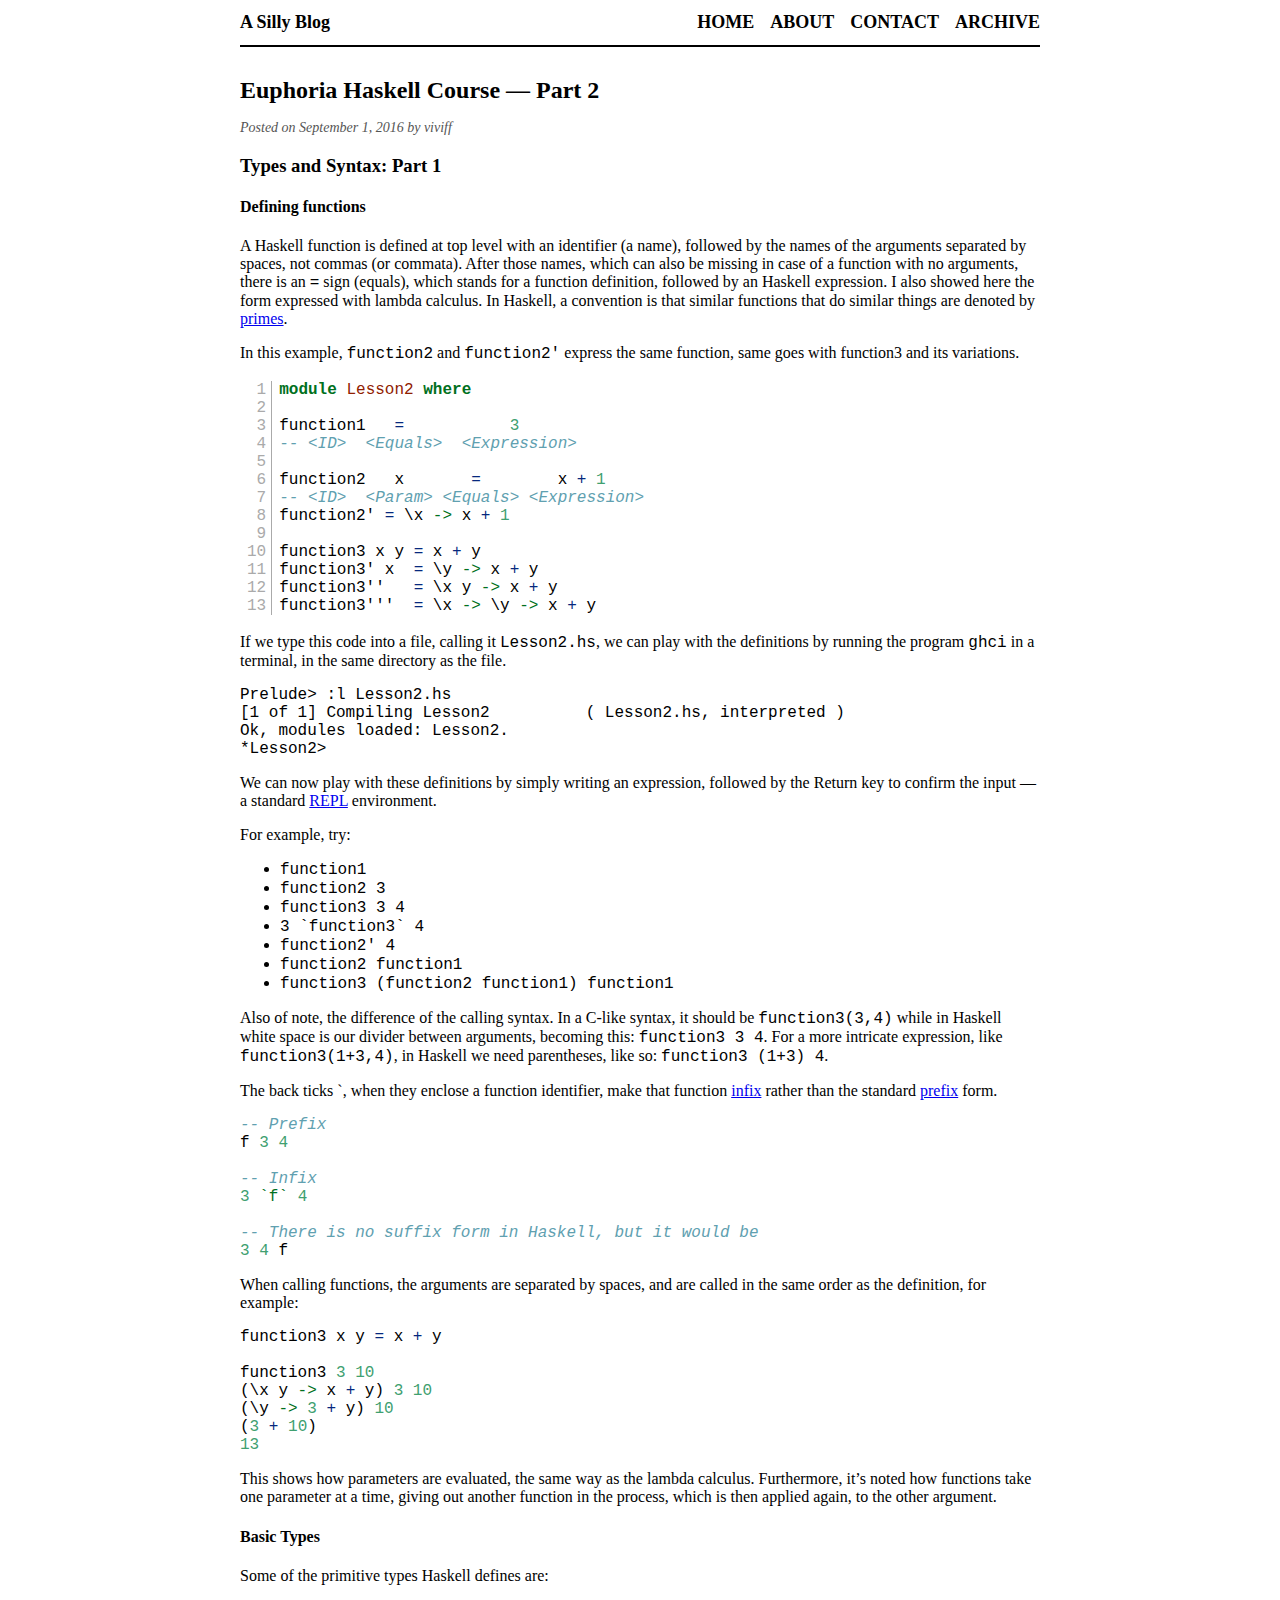
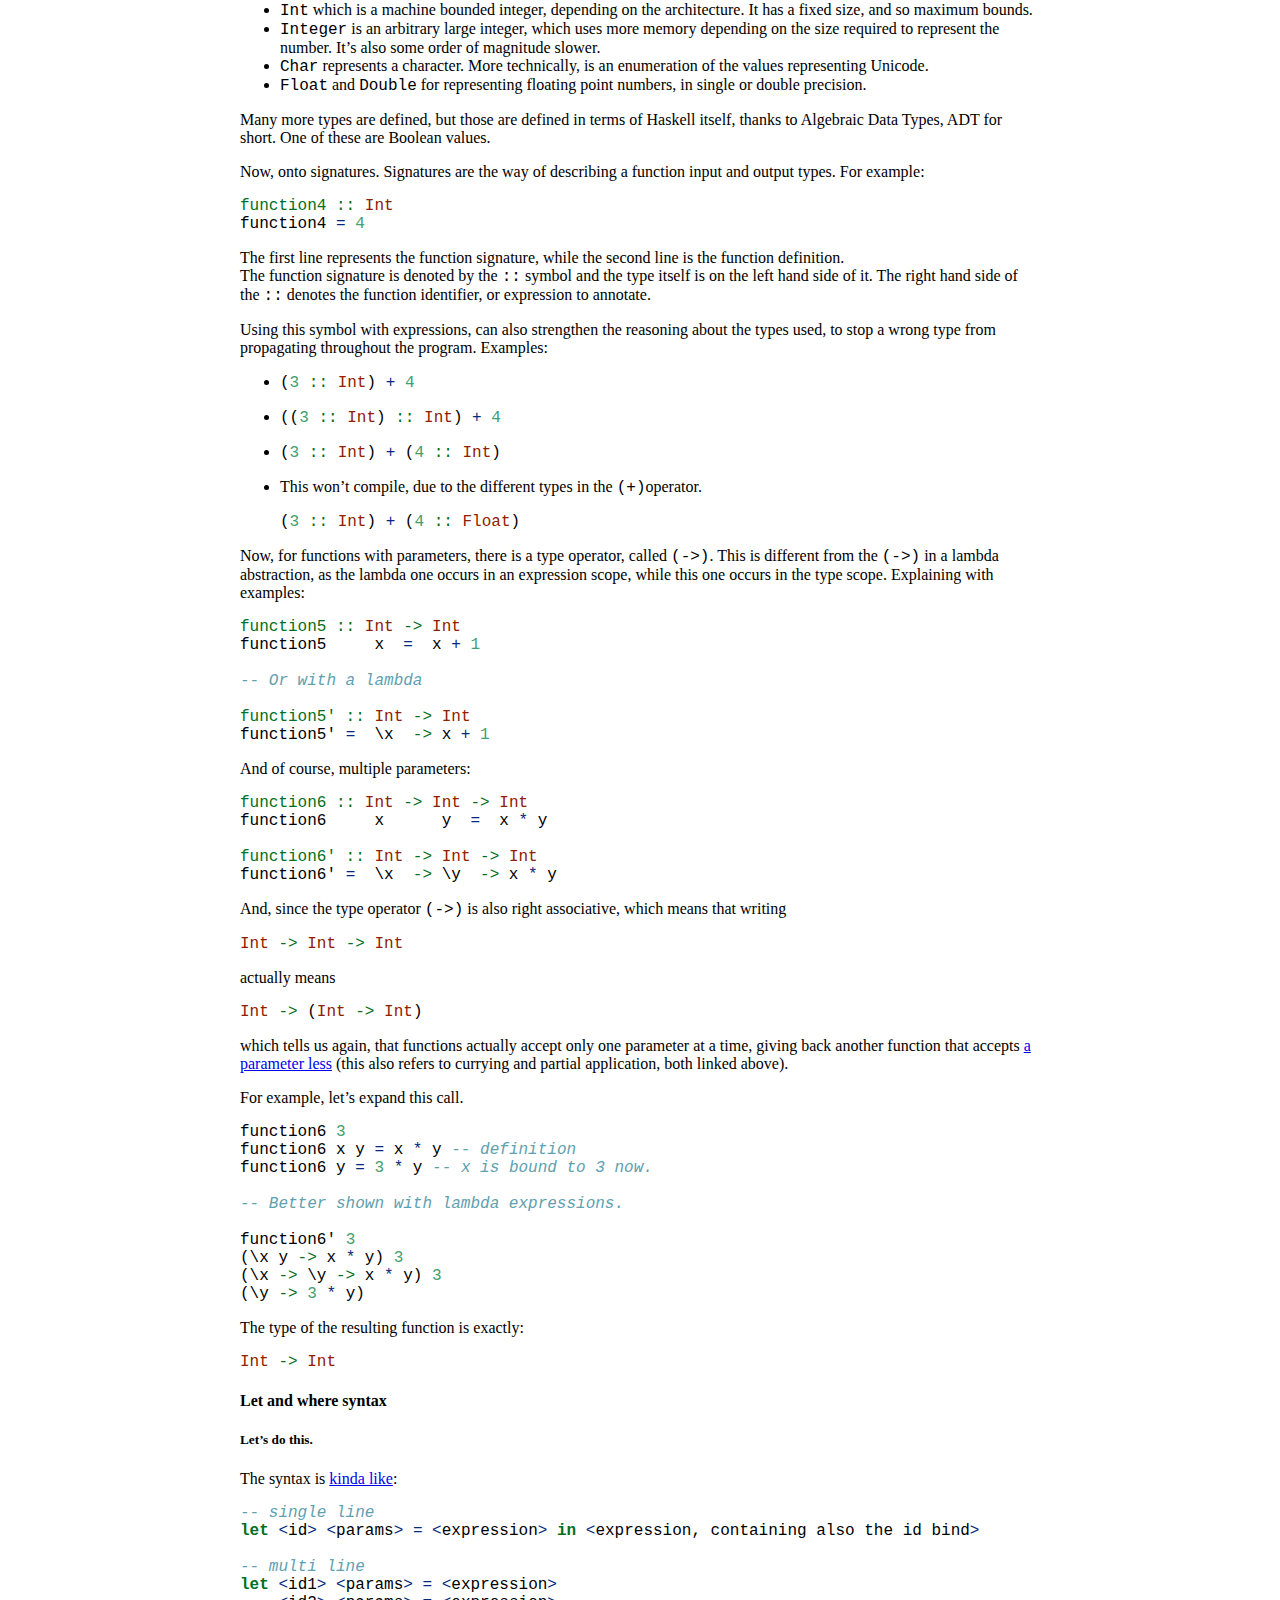
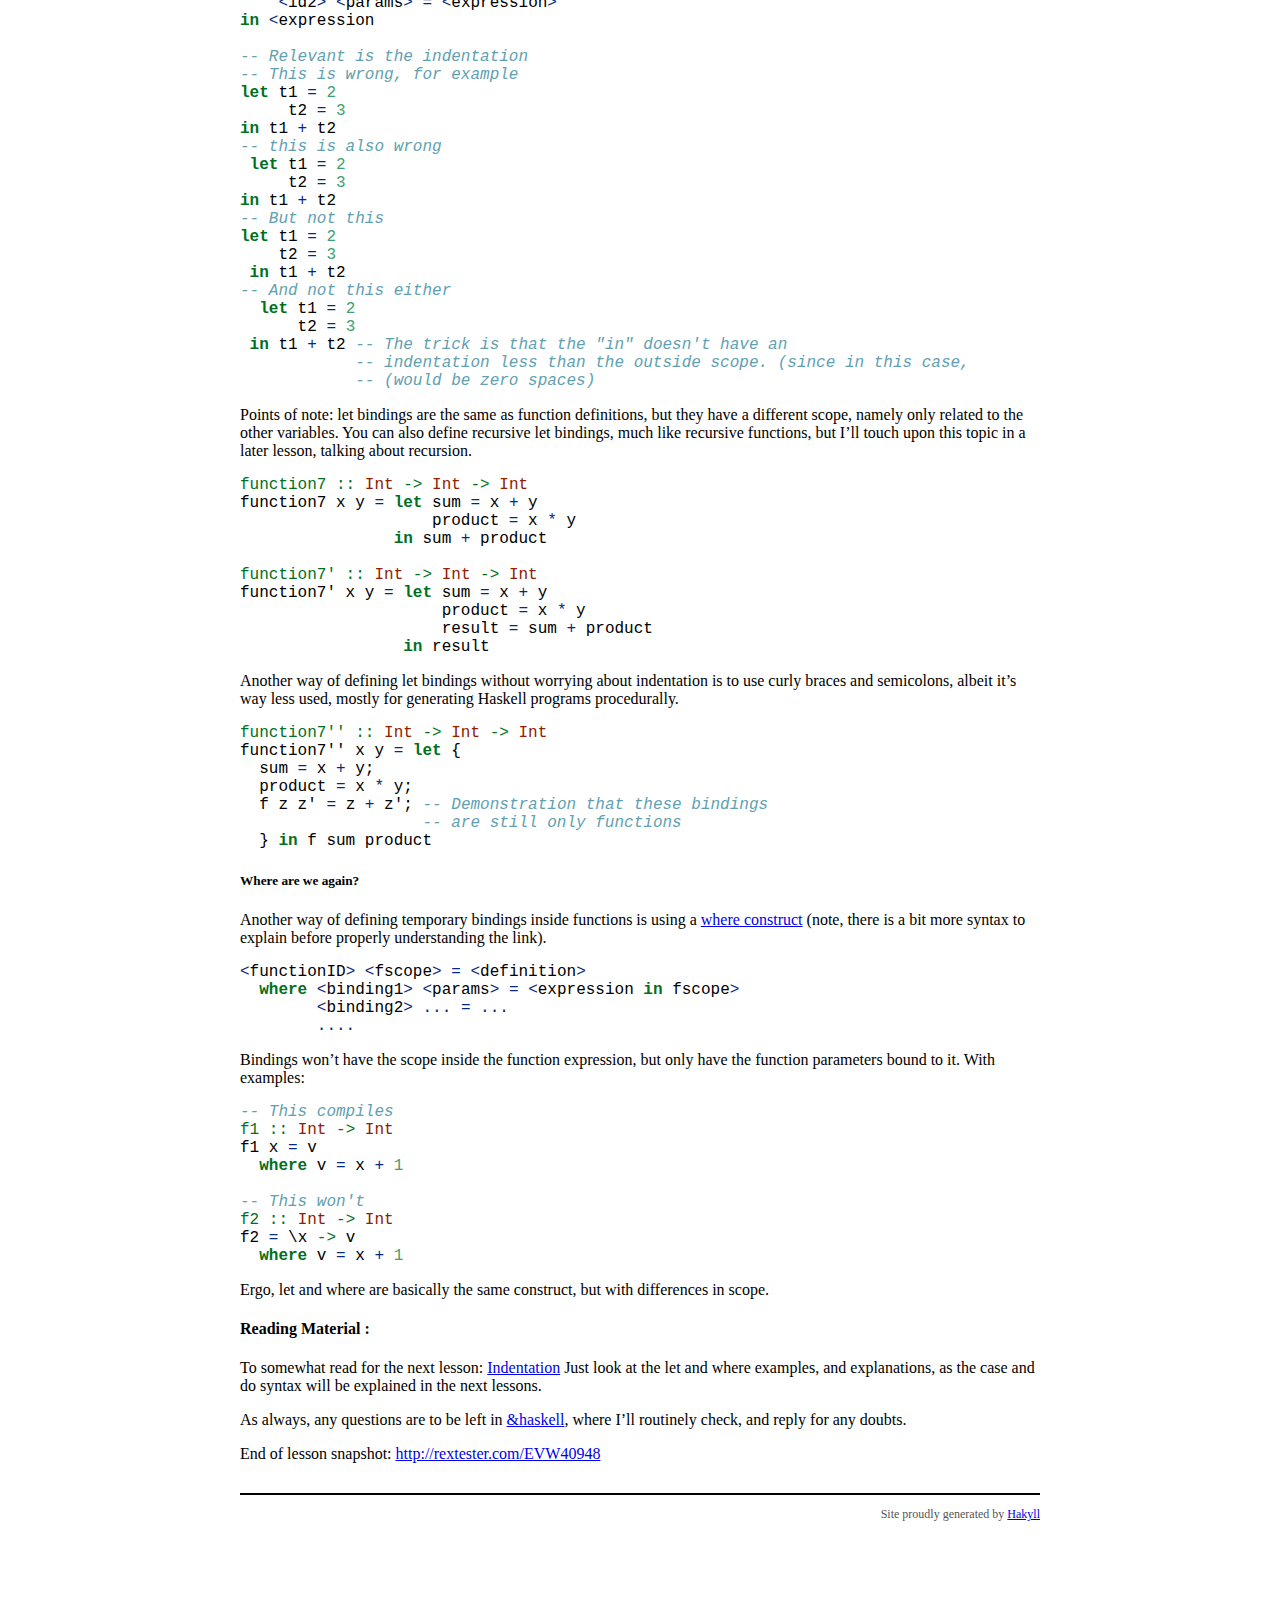
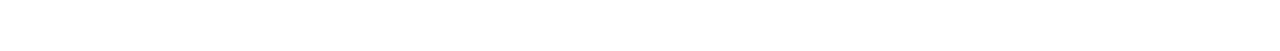
<file: posts/2016-09-01-ehc2.html>
<?xml version="1.0" encoding="UTF-8" ?>
<!DOCTYPE html PUBLIC "-//W3C//DTD XHTML 1.0 Strict//EN" "http://www.w3.org/TR/xhtml1/DTD/xhtml1-strict.dtd">
<html xmlns="http://www.w3.org/1999/xhtml" xml:lang="en" lang="en">
    <head>
        <meta http-equiv="Content-Type" content="text/html; charset=UTF-8" />
        <title>A Silly Blog - Euphoria Haskell Course — Part 2</title>
        <link rel="stylesheet" type="text/css" href="../css/default.css" />
        <link rel="stylesheet" type="text/css" href="../css/syntax.css" />
    </head>
    <body>
        <div id="header">
            <div id="logo">
                <a href="../">A Silly Blog</a>
            </div>
            <div id="navigation">
                <a href="../">Home</a>
                <a href="../about.html">About</a>
                <a href="../contact.html">Contact</a>
                <a href="../archive.html">Archive</a>
            </div>
        </div>

        <div id="content">
            <h1>Euphoria Haskell Course — Part 2</h1>

            <div class="info">
    Posted on September  1, 2016
    
        by viviff
    
</div>

<h3 id="types-and-syntax-part-1">Types and Syntax: Part 1</h3>
<h4 id="defining-functions">Defining functions</h4>
<p>A Haskell function is defined at top level with an identifier (a name), followed by the names of the arguments separated by spaces, not commas (or commata). After those names, which can also be missing in case of a function with no arguments, there is an <code>=</code> sign (equals), which stands for a function definition, followed by an Haskell expression. I also showed here the form expressed with lambda calculus. In Haskell, a convention is that similar functions that do similar things are denoted by <a href="https://en.wikipedia.org/wiki/Prime_(symbol)">primes</a>.</p>
<p>In this example, <code>function2</code> and <code>function2'</code> express the same function, same goes with function3 and its variations.</p>
<div class="sourceCode" startFrom="1"><table class="sourceCode haskell numberLines"><tr class="sourceCode"><td class="lineNumbers"><pre>1
2
3
4
5
6
7
8
9
10
11
12
13
</pre></td><td class="sourceCode"><pre><code class="sourceCode haskell"><span class="kw">module</span> <span class="dt">Lesson2</span> <span class="kw">where</span>

function1   <span class="fu">=</span>           <span class="dv">3</span>
<span class="co">-- &lt;ID&gt;  &lt;Equals&gt;  &lt;Expression&gt;</span>

function2   x       <span class="fu">=</span>        x <span class="fu">+</span> <span class="dv">1</span>
<span class="co">-- &lt;ID&gt;  &lt;Param&gt; &lt;Equals&gt; &lt;Expression&gt;</span>
function2' <span class="fu">=</span> \x <span class="ot">-&gt;</span> x <span class="fu">+</span> <span class="dv">1</span> 

function3 x y <span class="fu">=</span> x <span class="fu">+</span> y
function3' x  <span class="fu">=</span> \y <span class="ot">-&gt;</span> x <span class="fu">+</span> y
function3''   <span class="fu">=</span> \x y <span class="ot">-&gt;</span> x <span class="fu">+</span> y
function3'''  <span class="fu">=</span> \x <span class="ot">-&gt;</span> \y <span class="ot">-&gt;</span> x <span class="fu">+</span> y</code></pre></td></tr></table></div>
<p>If we type this code into a file, calling it <code>Lesson2.hs</code>, we can play with the definitions by running the program <code>ghci</code> in a terminal, in the same directory as the file.</p>
<pre><code>Prelude&gt; :l Lesson2.hs 
[1 of 1] Compiling Lesson2          ( Lesson2.hs, interpreted )
Ok, modules loaded: Lesson2.
*Lesson2&gt; </code></pre>
<p>We can now play with these definitions by simply writing an expression, followed by the Return key to confirm the input — a standard <a href="https://en.wikipedia.org/wiki/Read%E2%80%93eval%E2%80%93print_loop">REPL</a> environment.</p>
<p>For example, try:</p>
<ul>
<li><code>function1</code></li>
<li><code>function2 3</code></li>
<li><code>function3 3 4</code></li>
<li><code>3 `function3` 4</code></li>
<li><code>function2' 4</code></li>
<li><code>function2 function1</code></li>
<li><code>function3 (function2 function1) function1</code></li>
</ul>
<p>Also of note, the difference of the calling syntax. In a C-like syntax, it should be <code>function3(3,4)</code> while in Haskell white space is our divider between arguments, becoming this: <code>function3 3 4</code>. For a more intricate expression, like <code>function3(1+3,4)</code>, in Haskell we need parentheses, like so: <code>function3 (1+3) 4</code>.</p>
<p>The back ticks `, when they enclose a function identifier, make that function <a href="https://en.wikipedia.org/wiki/Infix_notation">infix</a> rather than the standard <a href="https://en.wikipedia.org/wiki/Polish_notation">prefix</a> form.</p>
<div class="sourceCode"><pre class="sourceCode haskell"><code class="sourceCode haskell"><span class="co">-- Prefix</span>
f <span class="dv">3</span> <span class="dv">4</span>

<span class="co">-- Infix</span>
<span class="dv">3</span> <span class="ot">`f`</span> <span class="dv">4</span>

<span class="co">-- There is no suffix form in Haskell, but it would be</span>
<span class="dv">3</span> <span class="dv">4</span> f</code></pre></div>
<p>When calling functions, the arguments are separated by spaces, and are called in the same order as the definition, for example:</p>
<div class="sourceCode"><pre class="sourceCode haskell"><code class="sourceCode haskell">function3 x y <span class="fu">=</span> x <span class="fu">+</span> y

function3 <span class="dv">3</span> <span class="dv">10</span>
(\x y <span class="ot">-&gt;</span> x <span class="fu">+</span> y) <span class="dv">3</span> <span class="dv">10</span>
(\y <span class="ot">-&gt;</span> <span class="dv">3</span> <span class="fu">+</span> y) <span class="dv">10</span>
(<span class="dv">3</span> <span class="fu">+</span> <span class="dv">10</span>)
<span class="dv">13</span></code></pre></div>
<p>This shows how parameters are evaluated, the same way as the lambda calculus. Furthermore, it’s noted how functions take one parameter at a time, giving out another function in the process, which is then applied again, to the other argument.</p>
<h4 id="basic-types">Basic Types</h4>
<p>Some of the primitive types Haskell defines are:</p>
<ul>
<li><code>Int</code> which is a machine bounded integer, depending on the architecture. It has a fixed size, and so maximum bounds.</li>
<li><code>Integer</code> is an arbitrary large integer, which uses more memory depending on the size required to represent the number. It’s also some order of magnitude slower.</li>
<li><code>Char</code> represents a character. More technically, is an enumeration of the values representing Unicode.</li>
<li><code>Float</code> and <code>Double</code> for representing floating point numbers, in single or double precision.</li>
</ul>
<p>Many more types are defined, but those are defined in terms of Haskell itself, thanks to Algebraic Data Types, ADT for short. One of these are Boolean values.</p>
<p>Now, onto signatures. Signatures are the way of describing a function input and output types. For example:</p>
<div class="sourceCode"><pre class="sourceCode haskell"><code class="sourceCode haskell"><span class="ot">function4 ::</span> <span class="dt">Int</span>
function4 <span class="fu">=</span> <span class="dv">4</span></code></pre></div>
<p>The first line represents the function signature, while the second line is the function definition.<br />
The function signature is denoted by the <code>::</code> symbol and the type itself is on the left hand side of it. The right hand side of the <code>::</code> denotes the function identifier, or expression to annotate.</p>
<p>Using this symbol with expressions, can also strengthen the reasoning about the types used, to stop a wrong type from propagating throughout the program. Examples:</p>
<ul>
<li><div class="sourceCode"><pre class="sourceCode haskell"><code class="sourceCode haskell">(<span class="dv">3</span><span class="ot"> ::</span> <span class="dt">Int</span>) <span class="fu">+</span> <span class="dv">4</span></code></pre></div></li>
<li><div class="sourceCode"><pre class="sourceCode haskell"><code class="sourceCode haskell">((<span class="dv">3</span><span class="ot"> ::</span> <span class="dt">Int</span>)<span class="ot"> ::</span> <span class="dt">Int</span>) <span class="fu">+</span> <span class="dv">4</span></code></pre></div></li>
<li><div class="sourceCode"><pre class="sourceCode haskell"><code class="sourceCode haskell">(<span class="dv">3</span><span class="ot"> ::</span> <span class="dt">Int</span>) <span class="fu">+</span> (<span class="dv">4</span><span class="ot"> ::</span> <span class="dt">Int</span>)</code></pre></div></li>
<li><p>This won’t compile, due to the different types in the <code>(+)</code>operator.</p>
<div class="sourceCode"><pre class="sourceCode haskell"><code class="sourceCode haskell">(<span class="dv">3</span><span class="ot"> ::</span> <span class="dt">Int</span>) <span class="fu">+</span> (<span class="dv">4</span><span class="ot"> ::</span> <span class="dt">Float</span>)</code></pre></div></li>
</ul>
<p>Now, for functions with parameters, there is a type operator, called <code>(-&gt;)</code>. This is different from the <code>(-&gt;)</code> in a lambda abstraction, as the lambda one occurs in an expression scope, while this one occurs in the type scope. Explaining with examples:</p>
<div class="sourceCode"><pre class="sourceCode haskell"><code class="sourceCode haskell"><span class="ot">function5 ::</span> <span class="dt">Int</span> <span class="ot">-&gt;</span> <span class="dt">Int</span>
function5     x  <span class="fu">=</span>  x <span class="fu">+</span> <span class="dv">1</span>

<span class="co">-- Or with a lambda</span>

<span class="ot">function5' ::</span> <span class="dt">Int</span> <span class="ot">-&gt;</span> <span class="dt">Int</span>
function5' <span class="fu">=</span>  \x  <span class="ot">-&gt;</span> x <span class="fu">+</span> <span class="dv">1</span></code></pre></div>
<p>And of course, multiple parameters:</p>
<div class="sourceCode"><pre class="sourceCode haskell"><code class="sourceCode haskell"><span class="ot">function6 ::</span> <span class="dt">Int</span> <span class="ot">-&gt;</span> <span class="dt">Int</span> <span class="ot">-&gt;</span> <span class="dt">Int</span>
function6     x      y  <span class="fu">=</span>  x <span class="fu">*</span> y

<span class="ot">function6' ::</span> <span class="dt">Int</span> <span class="ot">-&gt;</span> <span class="dt">Int</span> <span class="ot">-&gt;</span> <span class="dt">Int</span>
function6' <span class="fu">=</span>  \x  <span class="ot">-&gt;</span> \y  <span class="ot">-&gt;</span> x <span class="fu">*</span> y</code></pre></div>
<p>And, since the type operator <code>(-&gt;)</code> is also right associative, which means that writing</p>
<div class="sourceCode"><pre class="sourceCode haskell"><code class="sourceCode haskell"><span class="dt">Int</span> <span class="ot">-&gt;</span> <span class="dt">Int</span> <span class="ot">-&gt;</span> <span class="dt">Int</span></code></pre></div>
<p>actually means</p>
<div class="sourceCode"><pre class="sourceCode haskell"><code class="sourceCode haskell"><span class="dt">Int</span> <span class="ot">-&gt;</span> (<span class="dt">Int</span> <span class="ot">-&gt;</span> <span class="dt">Int</span>)</code></pre></div>
<p>which tells us again, that functions actually accept only one parameter at a time, giving back another function that accepts <a href="https://en.wikipedia.org/wiki/Arity">a parameter less</a> (this also refers to currying and partial application, both linked above).</p>
<p>For example, let’s expand this call.</p>
<div class="sourceCode"><pre class="sourceCode haskell"><code class="sourceCode haskell">function6 <span class="dv">3</span>
function6 x y <span class="fu">=</span> x <span class="fu">*</span> y <span class="co">-- definition</span>
function6 y <span class="fu">=</span> <span class="dv">3</span> <span class="fu">*</span> y <span class="co">-- x is bound to 3 now.</span>

<span class="co">-- Better shown with lambda expressions.</span>

function6' <span class="dv">3</span>
(\x y <span class="ot">-&gt;</span> x <span class="fu">*</span> y) <span class="dv">3</span>
(\x <span class="ot">-&gt;</span> \y <span class="ot">-&gt;</span> x <span class="fu">*</span> y) <span class="dv">3</span>
(\y <span class="ot">-&gt;</span> <span class="dv">3</span> <span class="fu">*</span> y)</code></pre></div>
<p>The type of the resulting function is exactly:</p>
<div class="sourceCode"><pre class="sourceCode haskell"><code class="sourceCode haskell"><span class="dt">Int</span> <span class="ot">-&gt;</span> <span class="dt">Int</span></code></pre></div>
<h4 id="let-and-where-syntax">Let and where syntax</h4>
<h5 id="lets-do-this.">Let’s do this.</h5>
<p>The syntax is <a href="https://www.haskell.org/onlinereport/haskell2010/haskellch3.html#x8-440003.12">kinda like</a>:</p>
<div class="sourceCode"><pre class="sourceCode haskell"><code class="sourceCode haskell"><span class="co">-- single line</span>
<span class="kw">let</span> <span class="fu">&lt;</span>id<span class="fu">&gt;</span> <span class="fu">&lt;</span>params<span class="fu">&gt;</span> <span class="fu">=</span> <span class="fu">&lt;</span>expression<span class="fu">&gt;</span> <span class="kw">in</span> <span class="fu">&lt;</span>expression, containing also the id bind<span class="fu">&gt;</span>

<span class="co">-- multi line</span>
<span class="kw">let</span> <span class="fu">&lt;</span>id1<span class="fu">&gt;</span> <span class="fu">&lt;</span>params<span class="fu">&gt;</span> <span class="fu">=</span> <span class="fu">&lt;</span>expression<span class="fu">&gt;</span>
    <span class="fu">&lt;</span>id2<span class="fu">&gt;</span> <span class="fu">&lt;</span>params<span class="fu">&gt;</span> <span class="fu">=</span> <span class="fu">&lt;</span>expression<span class="fu">&gt;</span>
<span class="kw">in</span> <span class="fu">&lt;</span>expression

<span class="co">-- Relevant is the indentation</span>
<span class="co">-- This is wrong, for example</span>
<span class="kw">let</span> t1 <span class="fu">=</span> <span class="dv">2</span>
     t2 <span class="fu">=</span> <span class="dv">3</span>
<span class="kw">in</span> t1 <span class="fu">+</span> t2
<span class="co">-- this is also wrong </span>
 <span class="kw">let</span> t1 <span class="fu">=</span> <span class="dv">2</span>
     t2 <span class="fu">=</span> <span class="dv">3</span>
<span class="kw">in</span> t1 <span class="fu">+</span> t2
<span class="co">-- But not this</span>
<span class="kw">let</span> t1 <span class="fu">=</span> <span class="dv">2</span>
    t2 <span class="fu">=</span> <span class="dv">3</span>
 <span class="kw">in</span> t1 <span class="fu">+</span> t2
<span class="co">-- And not this either</span>
  <span class="kw">let</span> t1 <span class="fu">=</span> <span class="dv">2</span> 
      t2 <span class="fu">=</span> <span class="dv">3</span>
 <span class="kw">in</span> t1 <span class="fu">+</span> t2 <span class="co">-- The trick is that the &quot;in&quot; doesn't have an </span>
            <span class="co">-- indentation less than the outside scope. (since in this case,</span>
            <span class="co">-- (would be zero spaces)</span></code></pre></div>
<p>Points of note: let bindings are the same as function definitions, but they have a different scope, namely only related to the other variables. You can also define recursive let bindings, much like recursive functions, but I’ll touch upon this topic in a later lesson, talking about recursion.</p>
<div class="sourceCode"><pre class="sourceCode haskell"><code class="sourceCode haskell"><span class="ot">function7 ::</span> <span class="dt">Int</span> <span class="ot">-&gt;</span> <span class="dt">Int</span> <span class="ot">-&gt;</span> <span class="dt">Int</span>
function7 x y <span class="fu">=</span> <span class="kw">let</span> sum <span class="fu">=</span> x <span class="fu">+</span> y
                    product <span class="fu">=</span> x <span class="fu">*</span> y
                <span class="kw">in</span> sum <span class="fu">+</span> product

<span class="ot">function7' ::</span> <span class="dt">Int</span> <span class="ot">-&gt;</span> <span class="dt">Int</span> <span class="ot">-&gt;</span> <span class="dt">Int</span>
function7' x y <span class="fu">=</span> <span class="kw">let</span> sum <span class="fu">=</span> x <span class="fu">+</span> y
                     product <span class="fu">=</span> x <span class="fu">*</span> y
                     result <span class="fu">=</span> sum <span class="fu">+</span> product
                 <span class="kw">in</span> result</code></pre></div>
<p>Another way of defining let bindings without worrying about indentation is to use curly braces and semicolons, albeit it’s way less used, mostly for generating Haskell programs procedurally.</p>
<div class="sourceCode"><pre class="sourceCode haskell"><code class="sourceCode haskell"><span class="ot">function7'' ::</span> <span class="dt">Int</span> <span class="ot">-&gt;</span> <span class="dt">Int</span> <span class="ot">-&gt;</span> <span class="dt">Int</span> 
function7'' x y <span class="fu">=</span> <span class="kw">let</span> {
  sum <span class="fu">=</span> x <span class="fu">+</span> y;
  product <span class="fu">=</span> x <span class="fu">*</span> y;
  f z z' <span class="fu">=</span> z <span class="fu">+</span> z'; <span class="co">-- Demonstration that these bindings </span>
                   <span class="co">-- are still only functions</span>
  } <span class="kw">in</span> f sum product</code></pre></div>
<h5 id="where-are-we-again">Where are we again?</h5>
<p>Another way of defining temporary bindings inside functions is using a <a href="https://www.haskell.org/onlinereport/haskell2010/haskellch3.html#x8-460003.13">where construct</a> (note, there is a bit more syntax to explain before properly understanding the link).</p>
<div class="sourceCode"><pre class="sourceCode haskell"><code class="sourceCode haskell"><span class="fu">&lt;</span>functionID<span class="fu">&gt;</span> <span class="fu">&lt;</span>fscope<span class="fu">&gt;</span> <span class="fu">=</span> <span class="fu">&lt;</span>definition<span class="fu">&gt;</span>
  <span class="kw">where</span> <span class="fu">&lt;</span>binding1<span class="fu">&gt;</span> <span class="fu">&lt;</span>params<span class="fu">&gt;</span> <span class="fu">=</span> <span class="fu">&lt;</span>expression <span class="kw">in</span> fscope<span class="fu">&gt;</span> 
        <span class="fu">&lt;</span>binding2<span class="fu">&gt;</span> <span class="fu">...</span> <span class="fu">=</span> <span class="fu">...</span>
        <span class="fu">....</span></code></pre></div>
<p>Bindings won’t have the scope inside the function expression, but only have the function parameters bound to it. With examples:</p>
<div class="sourceCode"><pre class="sourceCode haskell"><code class="sourceCode haskell"><span class="co">-- This compiles</span>
<span class="ot">f1 ::</span> <span class="dt">Int</span> <span class="ot">-&gt;</span> <span class="dt">Int</span>
f1 x <span class="fu">=</span> v
  <span class="kw">where</span> v <span class="fu">=</span> x <span class="fu">+</span> <span class="dv">1</span>

<span class="co">-- This won't</span>
<span class="ot">f2 ::</span> <span class="dt">Int</span> <span class="ot">-&gt;</span> <span class="dt">Int</span>
f2 <span class="fu">=</span> \x <span class="ot">-&gt;</span> v
  <span class="kw">where</span> v <span class="fu">=</span> x <span class="fu">+</span> <span class="dv">1</span></code></pre></div>
<p>Ergo, let and where are basically the same construct, but with differences in scope.</p>
<h4 id="reading-material">Reading Material :</h4>
<p>To somewhat read for the next lesson: <a href="https://en.wikibooks.org/wiki/Haskell/Indentation">Indentation</a> Just look at the let and where examples, and explanations, as the case and do syntax will be explained in the next lessons.</p>
<p>As always, any questions are to be left in <a href="https://euphoria.io/room/haskell/">&amp;haskell</a>, where I’ll routinely check, and reply for any doubts.</p>
<p>End of lesson snapshot: <a href="http://rextester.com/EVW40948" class="uri">http://rextester.com/EVW40948</a></p>

        </div>
        <div id="footer">
            Site proudly generated by
            <a href="http://jaspervdj.be/hakyll">Hakyll</a>
        </div>
    </body>
</html>
</file>
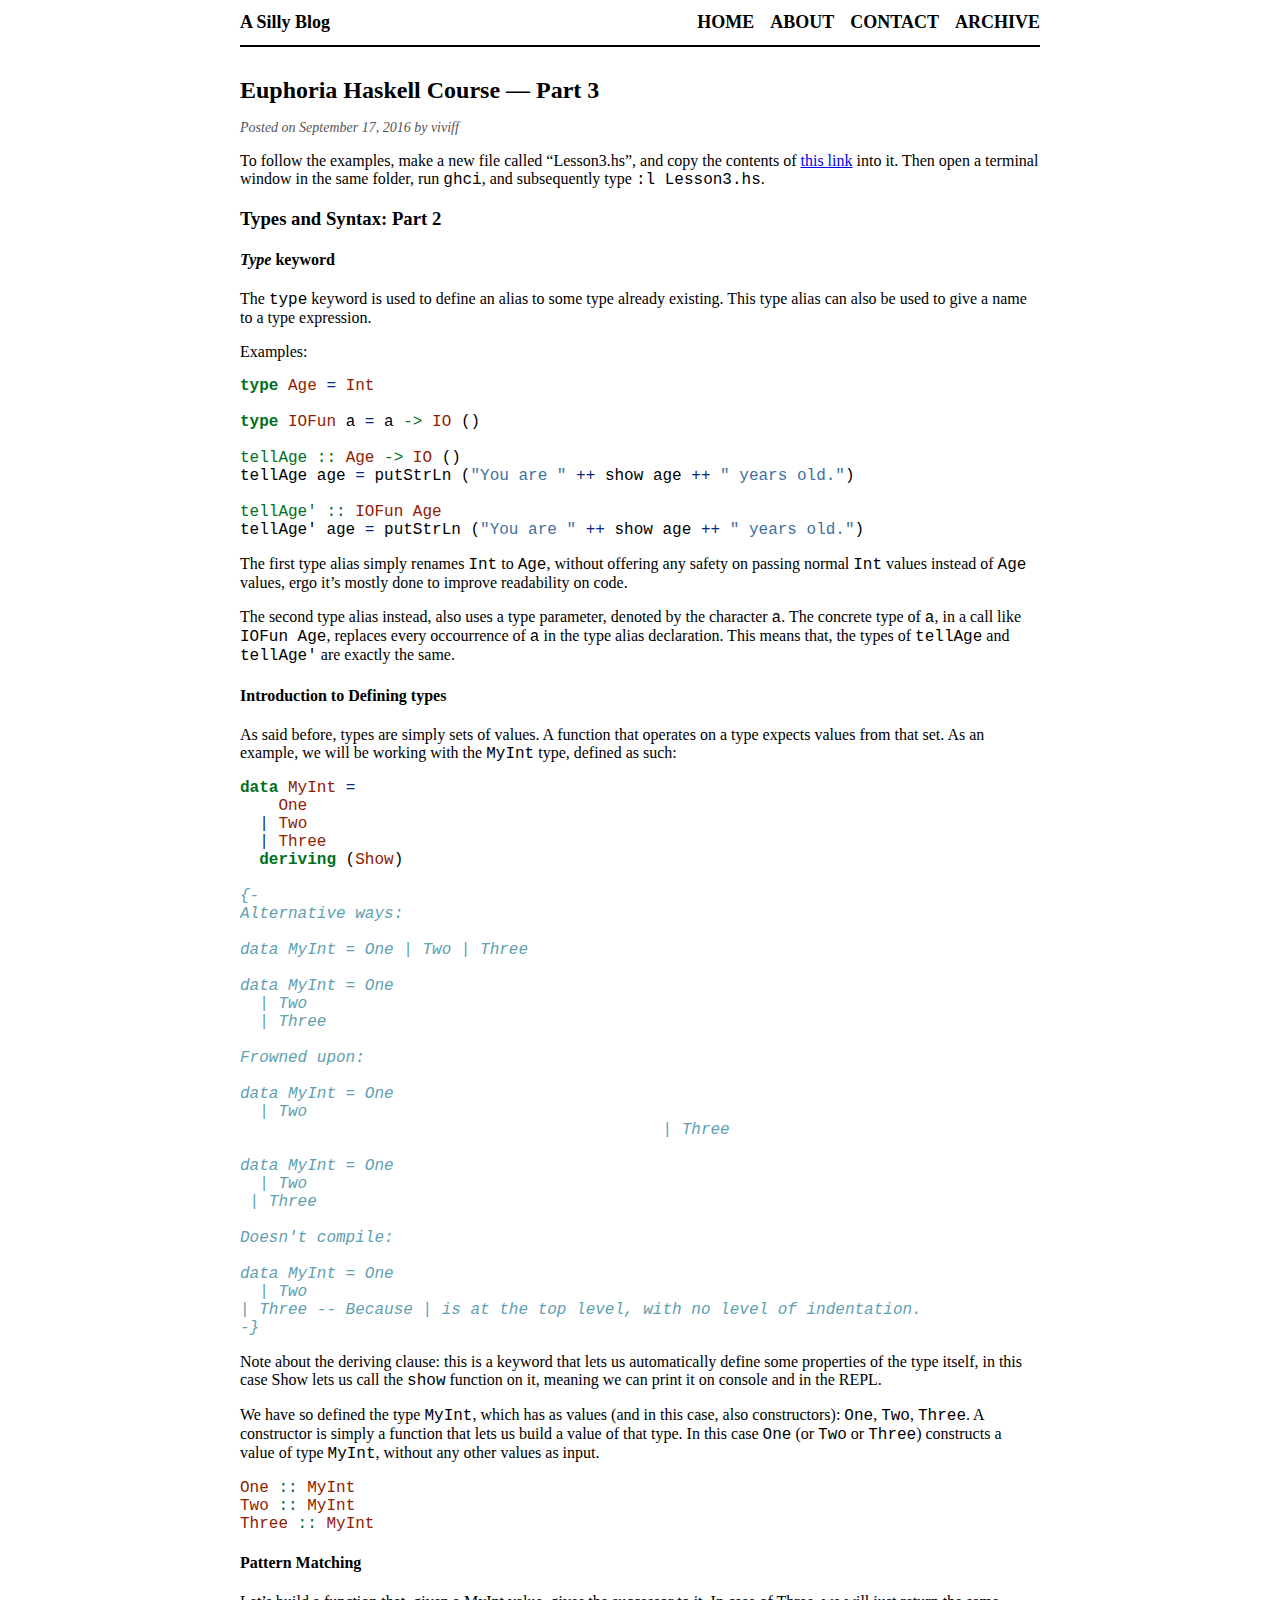
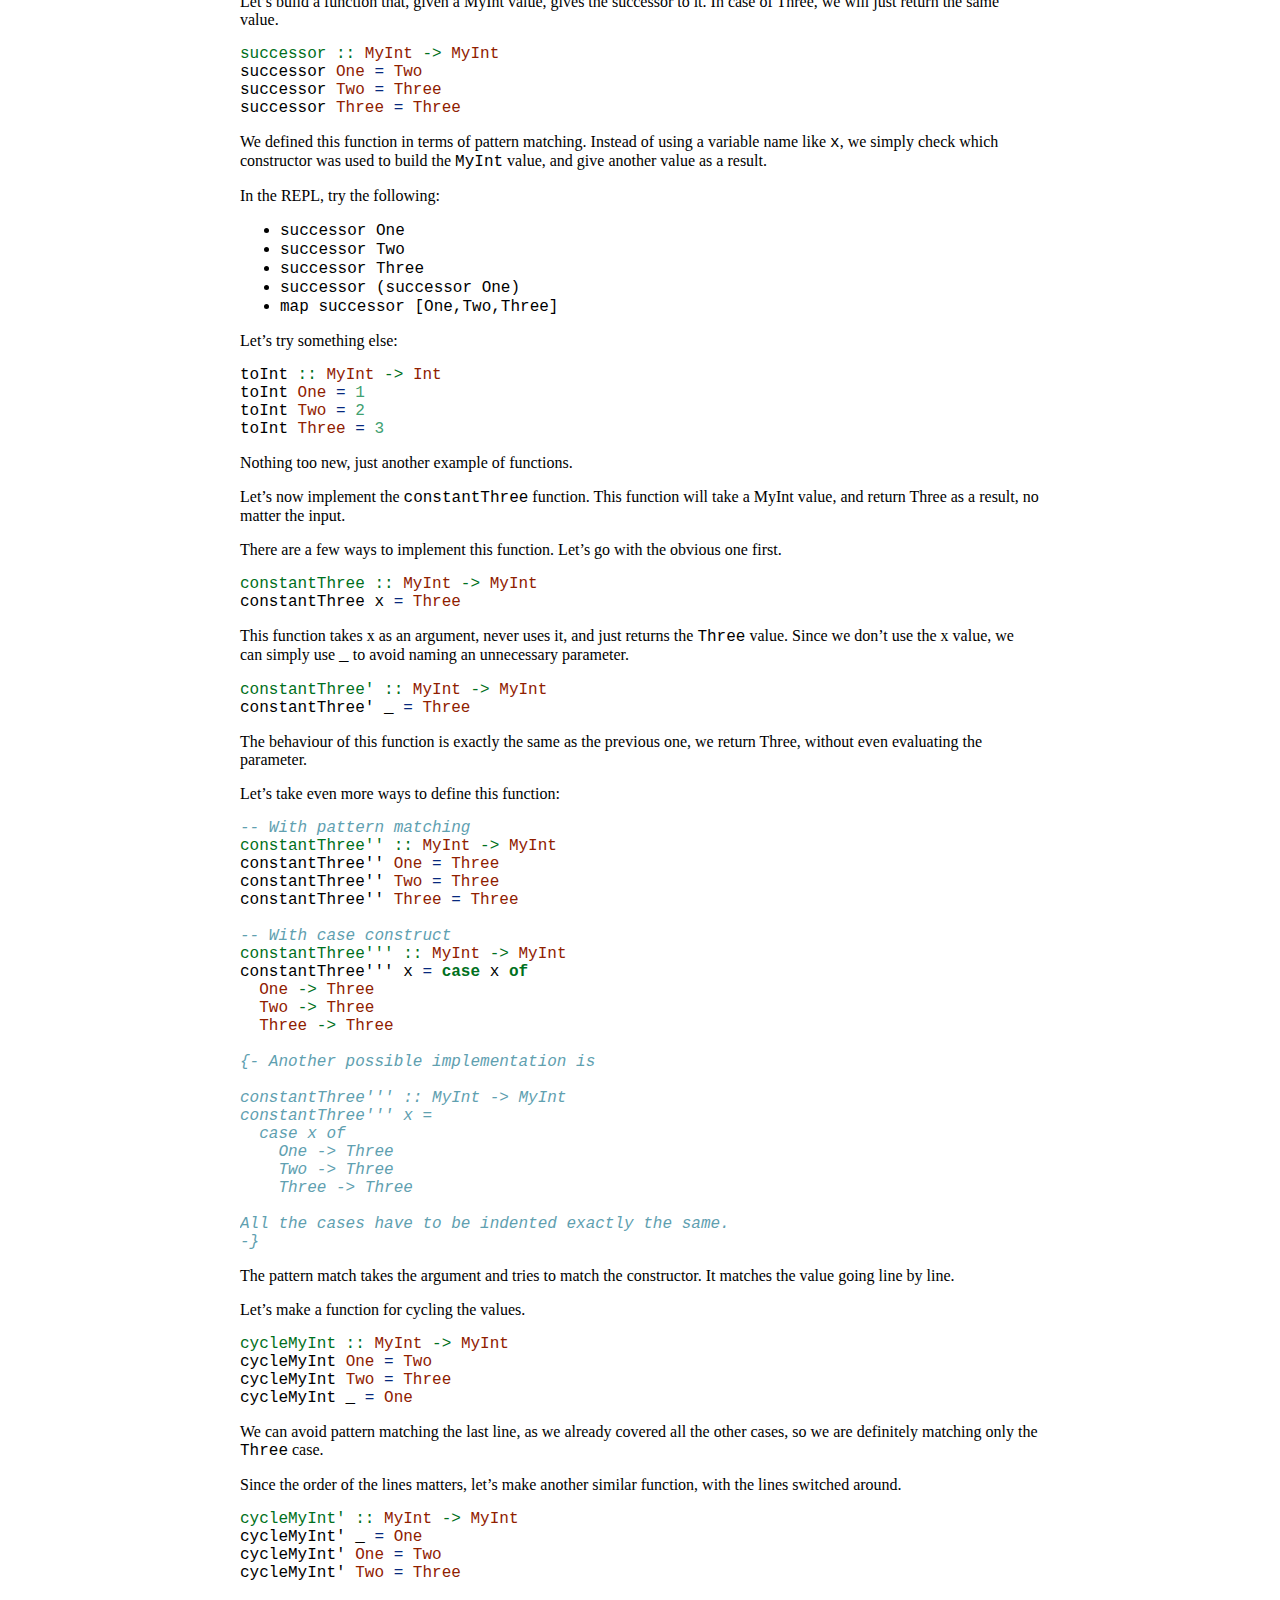
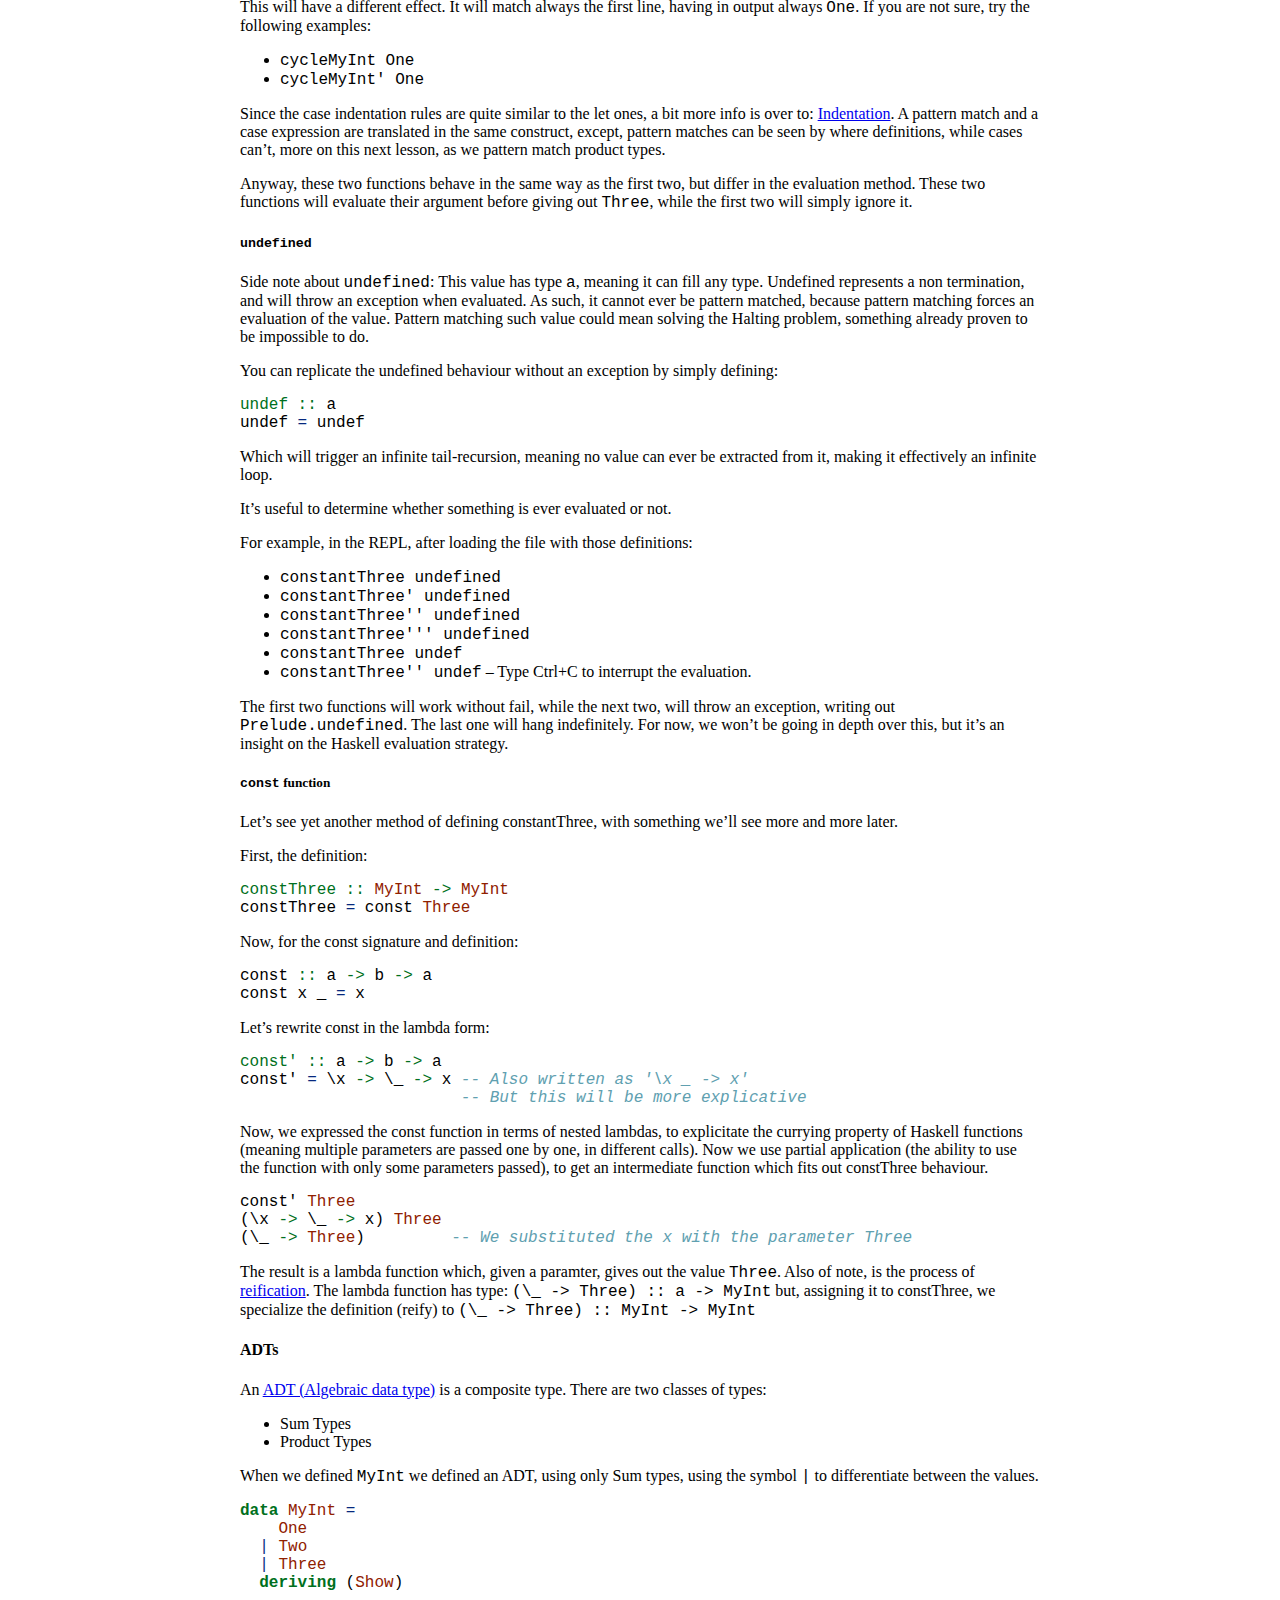
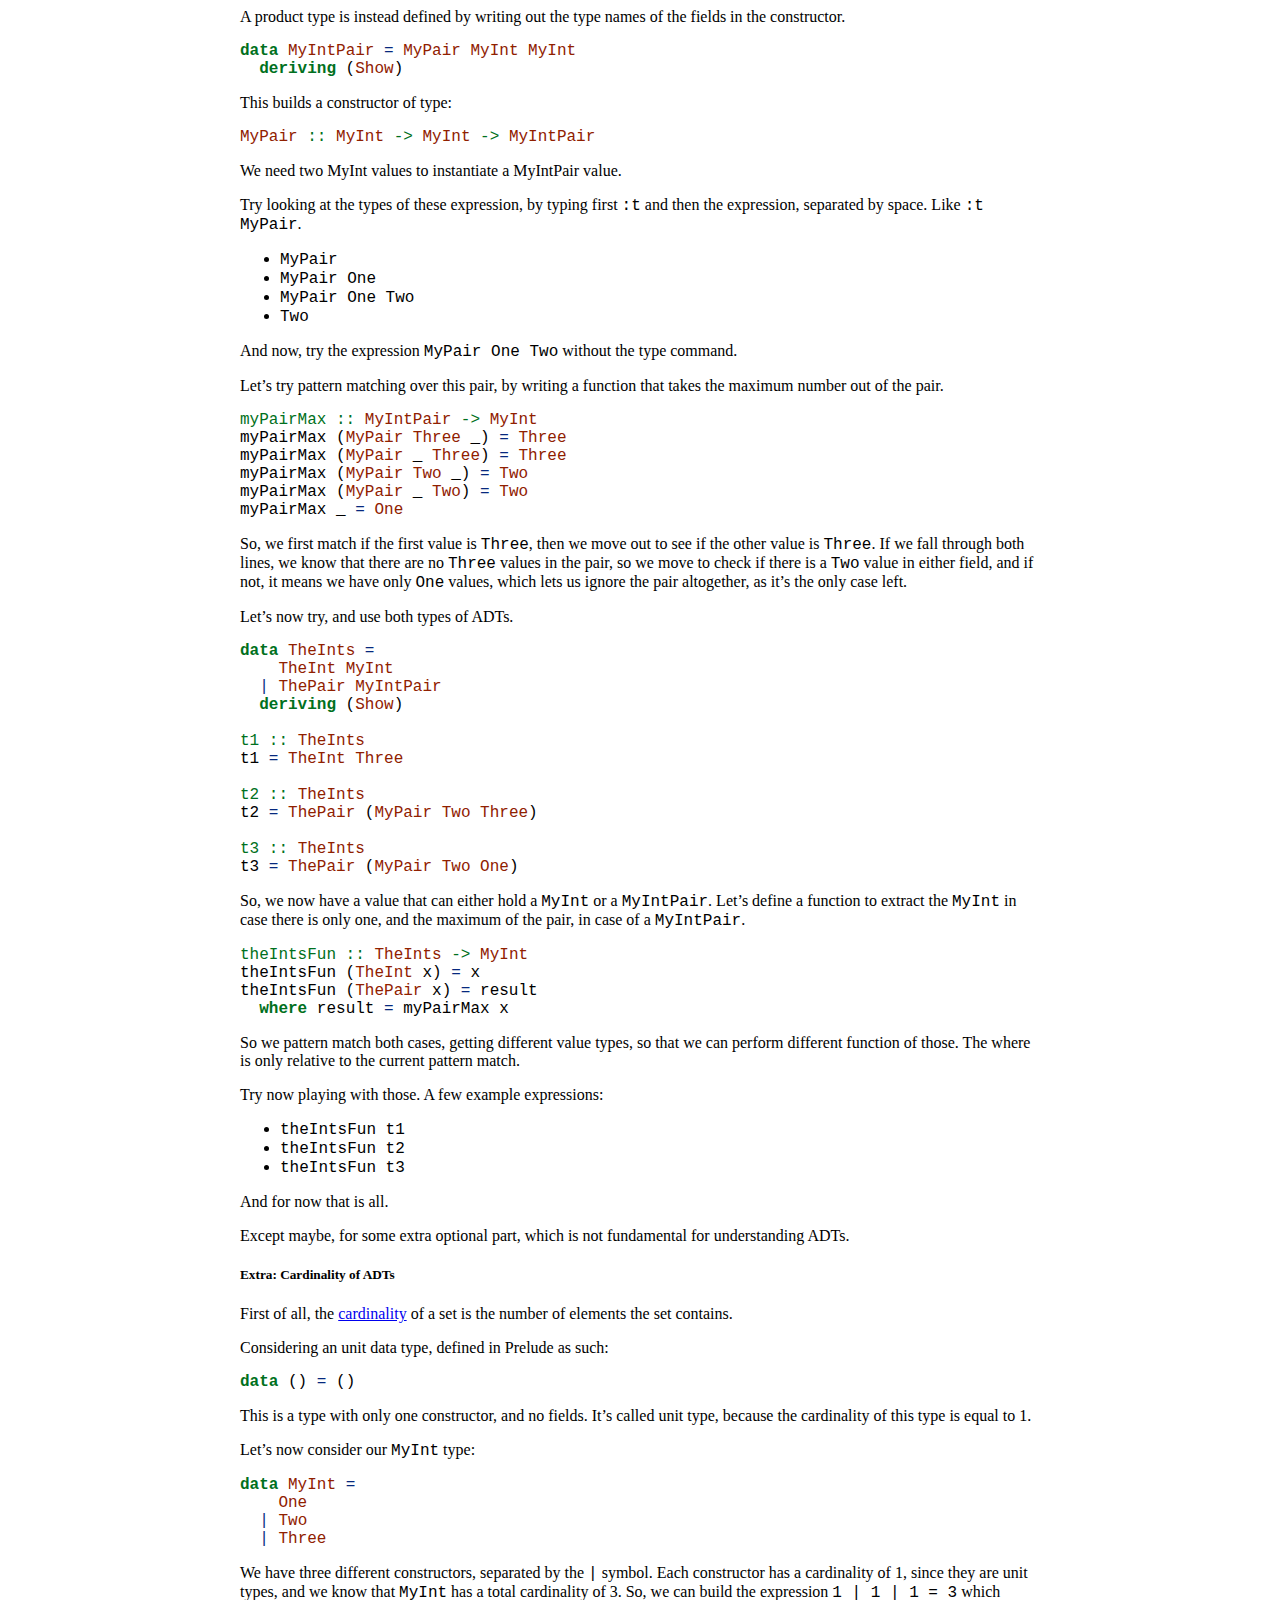
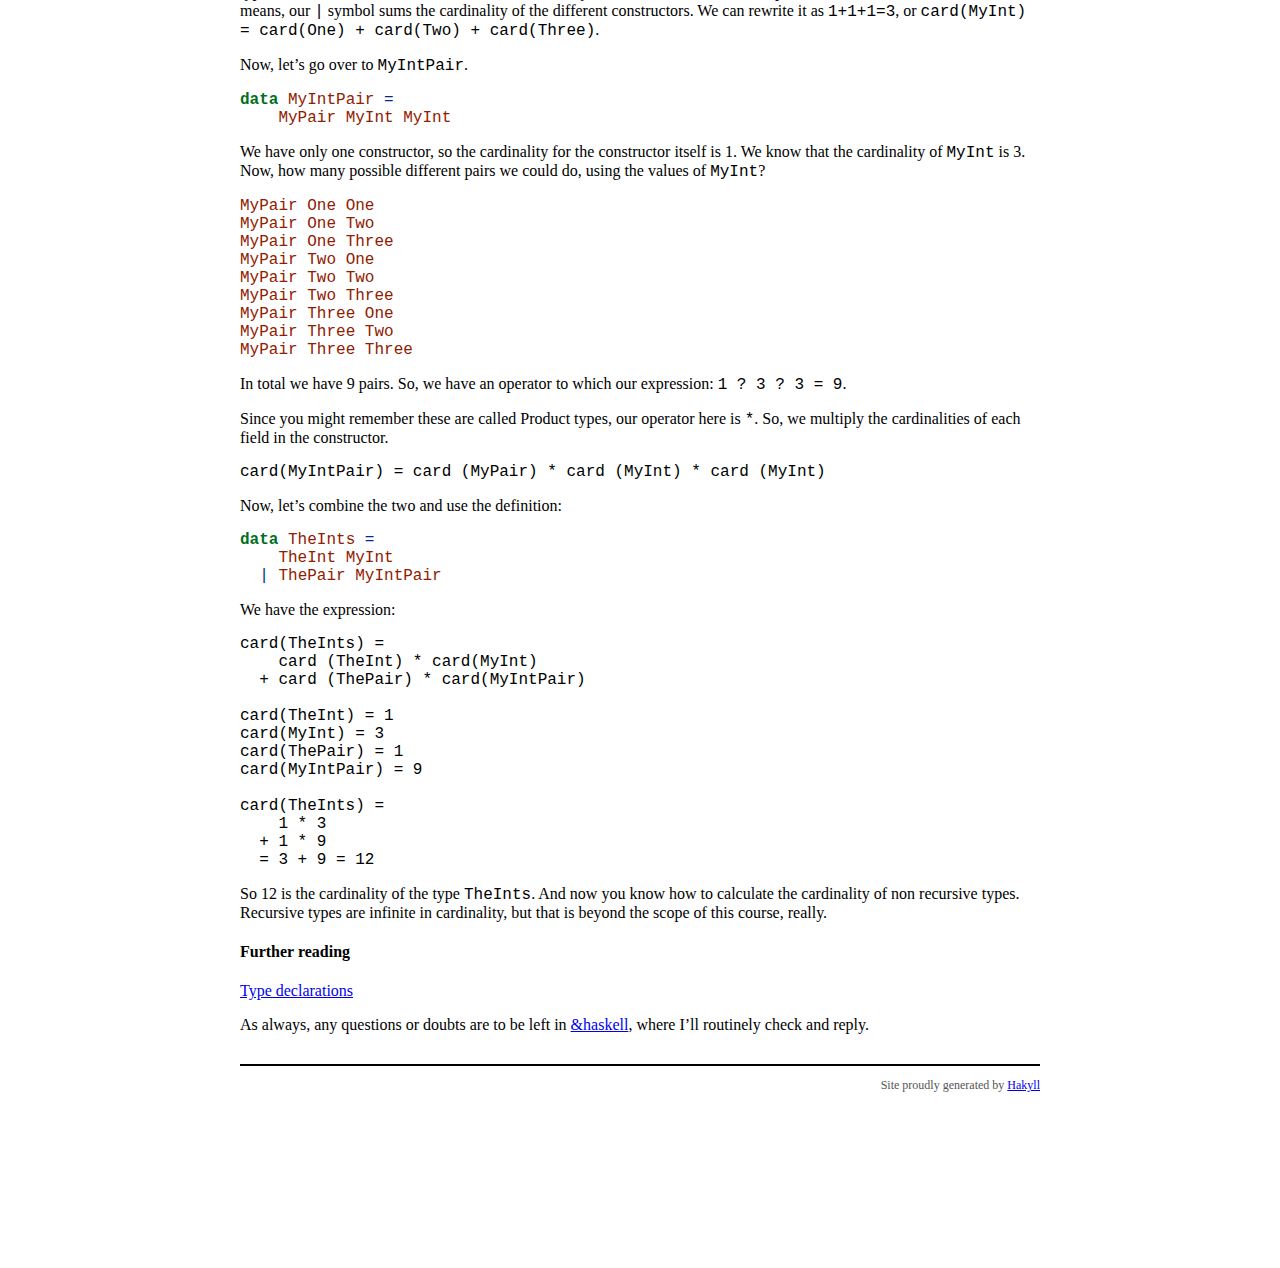
<file: posts/2016-09-17-ech3.html>
<?xml version="1.0" encoding="UTF-8" ?>
<!DOCTYPE html PUBLIC "-//W3C//DTD XHTML 1.0 Strict//EN" "http://www.w3.org/TR/xhtml1/DTD/xhtml1-strict.dtd">
<html xmlns="http://www.w3.org/1999/xhtml" xml:lang="en" lang="en">
    <head>
        <meta http-equiv="Content-Type" content="text/html; charset=UTF-8" />
        <title>A Silly Blog - Euphoria Haskell Course — Part 3</title>
        <link rel="stylesheet" type="text/css" href="../css/default.css" />
        <link rel="stylesheet" type="text/css" href="../css/syntax.css" />
    </head>
    <body>
        <div id="header">
            <div id="logo">
                <a href="../">A Silly Blog</a>
            </div>
            <div id="navigation">
                <a href="../">Home</a>
                <a href="../about.html">About</a>
                <a href="../contact.html">Contact</a>
                <a href="../archive.html">Archive</a>
            </div>
        </div>

        <div id="content">
            <h1>Euphoria Haskell Course — Part 3</h1>

            <div class="info">
    Posted on September 17, 2016
    
        by viviff
    
</div>

<p>To follow the examples, make a new file called “Lesson3.hs”, and copy the contents of <a href="http://rextester.com/LUNIL43444">this link</a> into it. Then open a terminal window in the same folder, run <code>ghci</code>, and subsequently type <code>:l Lesson3.hs</code>.</p>
<h3 id="types-and-syntax-part-2">Types and Syntax: Part 2</h3>
<h4 id="type-keyword"><em>Type</em> keyword</h4>
<p>The <code>type</code> keyword is used to define an alias to some type already existing. This type alias can also be used to give a name to a type expression.</p>
<p>Examples:</p>
<div class="sourceCode"><pre class="sourceCode haskell"><code class="sourceCode haskell"><span class="kw">type</span> <span class="dt">Age</span> <span class="fu">=</span> <span class="dt">Int</span>

<span class="kw">type</span> <span class="dt">IOFun</span> a <span class="fu">=</span> a <span class="ot">-&gt;</span> <span class="dt">IO</span> ()

<span class="ot">tellAge ::</span> <span class="dt">Age</span> <span class="ot">-&gt;</span> <span class="dt">IO</span> ()
tellAge age <span class="fu">=</span> putStrLn (<span class="st">&quot;You are &quot;</span> <span class="fu">++</span> show age <span class="fu">++</span> <span class="st">&quot; years old.&quot;</span>)

<span class="ot">tellAge' ::</span> <span class="dt">IOFun</span> <span class="dt">Age</span>
tellAge' age <span class="fu">=</span> putStrLn (<span class="st">&quot;You are &quot;</span> <span class="fu">++</span> show age <span class="fu">++</span> <span class="st">&quot; years old.&quot;</span>)</code></pre></div>
<p>The first type alias simply renames <code>Int</code> to <code>Age</code>, without offering any safety on passing normal <code>Int</code> values instead of <code>Age</code> values, ergo it’s mostly done to improve readability on code.</p>
<p>The second type alias instead, also uses a type parameter, denoted by the character <code>a</code>. The concrete type of <code>a</code>, in a call like <code>IOFun Age</code>, replaces every occourrence of <code>a</code> in the type alias declaration. This means that, the types of <code>tellAge</code> and <code>tellAge'</code> are exactly the same.</p>
<h4 id="introduction-to-defining-types">Introduction to Defining types</h4>
<p>As said before, types are simply sets of values. A function that operates on a type expects values from that set. As an example, we will be working with the <code>MyInt</code> type, defined as such:</p>
<div class="sourceCode"><pre class="sourceCode haskell"><code class="sourceCode haskell"><span class="kw">data</span> <span class="dt">MyInt</span> <span class="fu">=</span> 
    <span class="dt">One</span> 
  <span class="fu">|</span> <span class="dt">Two</span> 
  <span class="fu">|</span> <span class="dt">Three</span>
  <span class="kw">deriving</span> (<span class="dt">Show</span>)

<span class="co">{-</span>
<span class="co">Alternative ways:</span>

<span class="co">data MyInt = One | Two | Three</span>

<span class="co">data MyInt = One</span>
<span class="co">  | Two</span>
<span class="co">  | Three</span>
<span class="co">  </span>
<span class="co">Frowned upon:</span>

<span class="co">data MyInt = One</span>
<span class="co">  | Two</span>
<span class="co">                                            | Three</span>

<span class="co">data MyInt = One</span>
<span class="co">  | Two</span>
<span class="co"> | Three</span>
<span class="co">  </span>
<span class="co">Doesn't compile:</span>

<span class="co">data MyInt = One</span>
<span class="co">  | Two</span>
<span class="co">| Three -- Because | is at the top level, with no level of indentation.</span>
<span class="co">-}</span> </code></pre></div>
<p>Note about the deriving clause: this is a keyword that lets us automatically define some properties of the type itself, in this case Show lets us call the <code>show</code> function on it, meaning we can print it on console and in the REPL.</p>
<p>We have so defined the type <code>MyInt</code>, which has as values (and in this case, also constructors): <code>One</code>, <code>Two</code>, <code>Three</code>. A constructor is simply a function that lets us build a value of that type. In this case <code>One</code> (or <code>Two</code> or <code>Three</code>) constructs a value of type <code>MyInt</code>, without any other values as input.</p>
<div class="sourceCode"><pre class="sourceCode haskell"><code class="sourceCode haskell"><span class="dt">One</span><span class="ot"> ::</span> <span class="dt">MyInt</span>
<span class="dt">Two</span><span class="ot"> ::</span> <span class="dt">MyInt</span>
<span class="dt">Three</span><span class="ot"> ::</span> <span class="dt">MyInt</span></code></pre></div>
<h4 id="pattern-matching">Pattern Matching</h4>
<p>Let’s build a function that, given a MyInt value, gives the successor to it. In case of Three, we will just return the same value.</p>
<div class="sourceCode"><pre class="sourceCode haskell"><code class="sourceCode haskell"><span class="ot">successor ::</span> <span class="dt">MyInt</span> <span class="ot">-&gt;</span> <span class="dt">MyInt</span>
successor <span class="dt">One</span> <span class="fu">=</span> <span class="dt">Two</span>
successor <span class="dt">Two</span> <span class="fu">=</span> <span class="dt">Three</span>
successor <span class="dt">Three</span> <span class="fu">=</span> <span class="dt">Three</span></code></pre></div>
<p>We defined this function in terms of pattern matching. Instead of using a variable name like <code>x</code>, we simply check which constructor was used to build the <code>MyInt</code> value, and give another value as a result.</p>
<p>In the REPL, try the following:</p>
<ul>
<li><code>successor One</code></li>
<li><code>successor Two</code></li>
<li><code>successor Three</code></li>
<li><code>successor (successor One)</code></li>
<li><code>map successor [One,Two,Three]</code></li>
</ul>
<p>Let’s try something else:</p>
<div class="sourceCode"><pre class="sourceCode haskell"><code class="sourceCode haskell">toInt<span class="ot"> ::</span> <span class="dt">MyInt</span> <span class="ot">-&gt;</span> <span class="dt">Int</span>
toInt <span class="dt">One</span> <span class="fu">=</span> <span class="dv">1</span>
toInt <span class="dt">Two</span> <span class="fu">=</span> <span class="dv">2</span>
toInt <span class="dt">Three</span> <span class="fu">=</span> <span class="dv">3</span></code></pre></div>
<p>Nothing too new, just another example of functions.</p>
<p>Let’s now implement the <code>constantThree</code> function. This function will take a MyInt value, and return Three as a result, no matter the input.</p>
<p>There are a few ways to implement this function. Let’s go with the obvious one first.</p>
<div class="sourceCode"><pre class="sourceCode haskell"><code class="sourceCode haskell"><span class="ot">constantThree ::</span> <span class="dt">MyInt</span> <span class="ot">-&gt;</span> <span class="dt">MyInt</span>
constantThree x <span class="fu">=</span> <span class="dt">Three</span></code></pre></div>
<p>This function takes x as an argument, never uses it, and just returns the <code>Three</code> value. Since we don’t use the x value, we can simply use <code>_</code> to avoid naming an unnecessary parameter.</p>
<div class="sourceCode"><pre class="sourceCode haskell"><code class="sourceCode haskell"><span class="ot">constantThree' ::</span> <span class="dt">MyInt</span> <span class="ot">-&gt;</span> <span class="dt">MyInt</span>
constantThree' _ <span class="fu">=</span> <span class="dt">Three</span></code></pre></div>
<p>The behaviour of this function is exactly the same as the previous one, we return Three, without even evaluating the parameter.</p>
<p>Let’s take even more ways to define this function:</p>
<div class="sourceCode"><pre class="sourceCode haskell"><code class="sourceCode haskell"><span class="co">-- With pattern matching</span>
<span class="ot">constantThree'' ::</span> <span class="dt">MyInt</span> <span class="ot">-&gt;</span> <span class="dt">MyInt</span>
constantThree'' <span class="dt">One</span> <span class="fu">=</span> <span class="dt">Three</span>
constantThree'' <span class="dt">Two</span> <span class="fu">=</span> <span class="dt">Three</span>
constantThree'' <span class="dt">Three</span> <span class="fu">=</span> <span class="dt">Three</span>

<span class="co">-- With case construct</span>
<span class="ot">constantThree''' ::</span> <span class="dt">MyInt</span> <span class="ot">-&gt;</span> <span class="dt">MyInt</span>
constantThree''' x <span class="fu">=</span> <span class="kw">case</span> x <span class="kw">of</span>
  <span class="dt">One</span> <span class="ot">-&gt;</span> <span class="dt">Three</span>
  <span class="dt">Two</span> <span class="ot">-&gt;</span> <span class="dt">Three</span>
  <span class="dt">Three</span> <span class="ot">-&gt;</span> <span class="dt">Three</span>

<span class="co">{- Another possible implementation is</span>

<span class="co">constantThree''' :: MyInt -&gt; MyInt</span>
<span class="co">constantThree''' x = </span>
<span class="co">  case x of</span>
<span class="co">    One -&gt; Three</span>
<span class="co">    Two -&gt; Three</span>
<span class="co">    Three -&gt; Three</span>

<span class="co">All the cases have to be indented exactly the same.</span>
<span class="co">-}</span></code></pre></div>
<p>The pattern match takes the argument and tries to match the constructor. It matches the value going line by line.</p>
<p>Let’s make a function for cycling the values.</p>
<div class="sourceCode"><pre class="sourceCode haskell"><code class="sourceCode haskell"><span class="ot">cycleMyInt ::</span> <span class="dt">MyInt</span> <span class="ot">-&gt;</span> <span class="dt">MyInt</span>
cycleMyInt <span class="dt">One</span> <span class="fu">=</span> <span class="dt">Two</span>
cycleMyInt <span class="dt">Two</span> <span class="fu">=</span> <span class="dt">Three</span>
cycleMyInt _ <span class="fu">=</span> <span class="dt">One</span></code></pre></div>
<p>We can avoid pattern matching the last line, as we already covered all the other cases, so we are definitely matching only the <code>Three</code> case.</p>
<p>Since the order of the lines matters, let’s make another similar function, with the lines switched around.</p>
<div class="sourceCode"><pre class="sourceCode haskell"><code class="sourceCode haskell"><span class="ot">cycleMyInt' ::</span> <span class="dt">MyInt</span> <span class="ot">-&gt;</span> <span class="dt">MyInt</span>
cycleMyInt' _ <span class="fu">=</span> <span class="dt">One</span>
cycleMyInt' <span class="dt">One</span> <span class="fu">=</span> <span class="dt">Two</span>
cycleMyInt' <span class="dt">Two</span> <span class="fu">=</span> <span class="dt">Three</span></code></pre></div>
<p>This will have a different effect. It will match always the first line, having in output always <code>One</code>. If you are not sure, try the following examples:</p>
<ul>
<li><code>cycleMyInt One</code></li>
<li><code>cycleMyInt' One</code></li>
</ul>
<p>Since the case indentation rules are quite similar to the let ones, a bit more info is over to: <a href="https://en.wikibooks.org/wiki/Haskell/Indentation">Indentation</a>. A pattern match and a case expression are translated in the same construct, except, pattern matches can be seen by where definitions, while cases can’t, more on this next lesson, as we pattern match product types.</p>
<p>Anyway, these two functions behave in the same way as the first two, but differ in the evaluation method. These two functions will evaluate their argument before giving out <code>Three</code>, while the first two will simply ignore it.</p>
<h5 id="undefined"><code>undefined</code></h5>
<p>Side note about <code>undefined</code>: This value has type <code>a</code>, meaning it can fill any type. Undefined represents a non termination, and will throw an exception when evaluated. As such, it cannot ever be pattern matched, because pattern matching forces an evaluation of the value. Pattern matching such value could mean solving the Halting problem, something already proven to be impossible to do.</p>
<p>You can replicate the undefined behaviour without an exception by simply defining:</p>
<div class="sourceCode"><pre class="sourceCode haskell"><code class="sourceCode haskell"><span class="ot">undef ::</span> a
undef <span class="fu">=</span> undef</code></pre></div>
<p>Which will trigger an infinite tail-recursion, meaning no value can ever be extracted from it, making it effectively an infinite loop.</p>
<p>It’s useful to determine whether something is ever evaluated or not.</p>
<p>For example, in the REPL, after loading the file with those definitions:</p>
<ul>
<li><code>constantThree undefined</code></li>
<li><code>constantThree' undefined</code></li>
<li><code>constantThree'' undefined</code></li>
<li><code>constantThree''' undefined</code></li>
<li><code>constantThree undef</code></li>
<li><code>constantThree'' undef</code> – Type Ctrl+C to interrupt the evaluation.</li>
</ul>
<p>The first two functions will work without fail, while the next two, will throw an exception, writing out <code>Prelude.undefined</code>. The last one will hang indefinitely. For now, we won’t be going in depth over this, but it’s an insight on the Haskell evaluation strategy.</p>
<h5 id="const-function"><code>const</code> function</h5>
<p>Let’s see yet another method of defining constantThree, with something we’ll see more and more later.</p>
<p>First, the definition:</p>
<div class="sourceCode"><pre class="sourceCode haskell"><code class="sourceCode haskell"><span class="ot">constThree ::</span> <span class="dt">MyInt</span> <span class="ot">-&gt;</span> <span class="dt">MyInt</span> 
constThree <span class="fu">=</span> const <span class="dt">Three</span></code></pre></div>
<p>Now, for the const signature and definition:</p>
<div class="sourceCode"><pre class="sourceCode haskell"><code class="sourceCode haskell">const<span class="ot"> ::</span> a <span class="ot">-&gt;</span> b <span class="ot">-&gt;</span> a
const x _ <span class="fu">=</span> x</code></pre></div>
<p>Let’s rewrite const in the lambda form:</p>
<div class="sourceCode"><pre class="sourceCode haskell"><code class="sourceCode haskell"><span class="ot">const' ::</span> a <span class="ot">-&gt;</span> b <span class="ot">-&gt;</span> a
const' <span class="fu">=</span> \x <span class="ot">-&gt;</span> \_ <span class="ot">-&gt;</span> x <span class="co">-- Also written as '\x _ -&gt; x' </span>
                       <span class="co">-- But this will be more explicative</span></code></pre></div>
<p>Now, we expressed the const function in terms of nested lambdas, to explicitate the currying property of Haskell functions (meaning multiple parameters are passed one by one, in different calls). Now we use partial application (the ability to use the function with only some parameters passed), to get an intermediate function which fits out constThree behaviour.</p>
<div class="sourceCode"><pre class="sourceCode haskell"><code class="sourceCode haskell">const' <span class="dt">Three</span>
(\x <span class="ot">-&gt;</span> \_ <span class="ot">-&gt;</span> x) <span class="dt">Three</span>
(\_ <span class="ot">-&gt;</span> <span class="dt">Three</span>)         <span class="co">-- We substituted the x with the parameter Three</span></code></pre></div>
<p>The result is a lambda function which, given a paramter, gives out the value <code>Three</code>. Also of note, is the process of <a href="https://wiki.haskell.org/Reified_type">reification</a>. The lambda function has type: <code>(\_ -&gt; Three) :: a -&gt; MyInt</code> but, assigning it to constThree, we specialize the definition (reify) to <code>(\_ -&gt; Three) :: MyInt -&gt; MyInt</code></p>
<h4 id="adts">ADTs</h4>
<p>An <a href="https://en.wikipedia.org/wiki/Algebraic_data_type">ADT (Algebraic data type)</a> is a composite type. There are two classes of types:</p>
<ul>
<li>Sum Types</li>
<li>Product Types</li>
</ul>
<p>When we defined <code>MyInt</code> we defined an ADT, using only Sum types, using the symbol <code>|</code> to differentiate between the values.</p>
<div class="sourceCode"><pre class="sourceCode haskell"><code class="sourceCode haskell"><span class="kw">data</span> <span class="dt">MyInt</span> <span class="fu">=</span>
    <span class="dt">One</span>
  <span class="fu">|</span> <span class="dt">Two</span>
  <span class="fu">|</span> <span class="dt">Three</span>
  <span class="kw">deriving</span> (<span class="dt">Show</span>)</code></pre></div>
<p>A product type is instead defined by writing out the type names of the fields in the constructor.</p>
<div class="sourceCode"><pre class="sourceCode haskell"><code class="sourceCode haskell"><span class="kw">data</span> <span class="dt">MyIntPair</span> <span class="fu">=</span> <span class="dt">MyPair</span> <span class="dt">MyInt</span> <span class="dt">MyInt</span>
  <span class="kw">deriving</span> (<span class="dt">Show</span>)</code></pre></div>
<p>This builds a constructor of type:</p>
<div class="sourceCode"><pre class="sourceCode haskell"><code class="sourceCode haskell"><span class="dt">MyPair</span><span class="ot"> ::</span> <span class="dt">MyInt</span> <span class="ot">-&gt;</span> <span class="dt">MyInt</span> <span class="ot">-&gt;</span> <span class="dt">MyIntPair</span></code></pre></div>
<p>We need two MyInt values to instantiate a MyIntPair value.</p>
<p>Try looking at the types of these expression, by typing first <code>:t</code> and then the expression, separated by space. Like <code>:t MyPair</code>.</p>
<ul>
<li><code>MyPair</code></li>
<li><code>MyPair One</code></li>
<li><code>MyPair One Two</code></li>
<li><code>Two</code></li>
</ul>
<p>And now, try the expression <code>MyPair One Two</code> without the type command.</p>
<p>Let’s try pattern matching over this pair, by writing a function that takes the maximum number out of the pair.</p>
<div class="sourceCode"><pre class="sourceCode haskell"><code class="sourceCode haskell"><span class="ot">myPairMax ::</span> <span class="dt">MyIntPair</span> <span class="ot">-&gt;</span> <span class="dt">MyInt</span>
myPairMax (<span class="dt">MyPair</span> <span class="dt">Three</span> _) <span class="fu">=</span> <span class="dt">Three</span>
myPairMax (<span class="dt">MyPair</span> _ <span class="dt">Three</span>) <span class="fu">=</span> <span class="dt">Three</span>
myPairMax (<span class="dt">MyPair</span> <span class="dt">Two</span> _) <span class="fu">=</span> <span class="dt">Two</span>
myPairMax (<span class="dt">MyPair</span> _ <span class="dt">Two</span>) <span class="fu">=</span> <span class="dt">Two</span>
myPairMax _ <span class="fu">=</span> <span class="dt">One</span></code></pre></div>
<p>So, we first match if the first value is <code>Three</code>, then we move out to see if the other value is <code>Three</code>. If we fall through both lines, we know that there are no <code>Three</code> values in the pair, so we move to check if there is a <code>Two</code> value in either field, and if not, it means we have only <code>One</code> values, which lets us ignore the pair altogether, as it’s the only case left.</p>
<p>Let’s now try, and use both types of ADTs.</p>
<div class="sourceCode"><pre class="sourceCode haskell"><code class="sourceCode haskell"><span class="kw">data</span> <span class="dt">TheInts</span> <span class="fu">=</span> 
    <span class="dt">TheInt</span> <span class="dt">MyInt</span>
  <span class="fu">|</span> <span class="dt">ThePair</span> <span class="dt">MyIntPair</span>
  <span class="kw">deriving</span> (<span class="dt">Show</span>)

<span class="ot">t1 ::</span> <span class="dt">TheInts</span>
t1 <span class="fu">=</span> <span class="dt">TheInt</span> <span class="dt">Three</span>

<span class="ot">t2 ::</span> <span class="dt">TheInts</span>
t2 <span class="fu">=</span> <span class="dt">ThePair</span> (<span class="dt">MyPair</span> <span class="dt">Two</span> <span class="dt">Three</span>)

<span class="ot">t3 ::</span> <span class="dt">TheInts</span>
t3 <span class="fu">=</span> <span class="dt">ThePair</span> (<span class="dt">MyPair</span> <span class="dt">Two</span> <span class="dt">One</span>)</code></pre></div>
<p>So, we now have a value that can either hold a <code>MyInt</code> or a <code>MyIntPair</code>. Let’s define a function to extract the <code>MyInt</code> in case there is only one, and the maximum of the pair, in case of a <code>MyIntPair</code>.</p>
<div class="sourceCode"><pre class="sourceCode haskell"><code class="sourceCode haskell"><span class="ot">theIntsFun ::</span> <span class="dt">TheInts</span> <span class="ot">-&gt;</span> <span class="dt">MyInt</span>
theIntsFun (<span class="dt">TheInt</span> x) <span class="fu">=</span> x
theIntsFun (<span class="dt">ThePair</span> x) <span class="fu">=</span> result
  <span class="kw">where</span> result <span class="fu">=</span> myPairMax x</code></pre></div>
<p>So we pattern match both cases, getting different value types, so that we can perform different function of those. The where is only relative to the current pattern match.</p>
<p>Try now playing with those. A few example expressions:</p>
<ul>
<li><code>theIntsFun t1</code></li>
<li><code>theIntsFun t2</code></li>
<li><code>theIntsFun t3</code></li>
</ul>
<p>And for now that is all.</p>
<p>Except maybe, for some extra optional part, which is not fundamental for understanding ADTs.</p>
<h5 id="extra-cardinality-of-adts">Extra: Cardinality of ADTs</h5>
<p>First of all, the <a href="https://en.wikipedia.org/wiki/Cardinality">cardinality</a> of a set is the number of elements the set contains.</p>
<p>Considering an unit data type, defined in Prelude as such:</p>
<div class="sourceCode"><pre class="sourceCode haskell"><code class="sourceCode haskell"><span class="kw">data</span> () <span class="fu">=</span> ()</code></pre></div>
<p>This is a type with only one constructor, and no fields. It’s called unit type, because the cardinality of this type is equal to 1.</p>
<p>Let’s now consider our <code>MyInt</code> type:</p>
<div class="sourceCode"><pre class="sourceCode haskell"><code class="sourceCode haskell"><span class="kw">data</span> <span class="dt">MyInt</span> <span class="fu">=</span> 
    <span class="dt">One</span>
  <span class="fu">|</span> <span class="dt">Two</span>
  <span class="fu">|</span> <span class="dt">Three</span></code></pre></div>
<p>We have three different constructors, separated by the <code>|</code> symbol. Each constructor has a cardinality of 1, since they are unit types, and we know that <code>MyInt</code> has a total cardinality of 3. So, we can build the expression <code>1 | 1 | 1 = 3</code> which means, our <code>|</code> symbol sums the cardinality of the different constructors. We can rewrite it as <code>1+1+1=3</code>, or <code>card(MyInt) = card(One) + card(Two) + card(Three)</code>.</p>
<p>Now, let’s go over to <code>MyIntPair</code>.</p>
<div class="sourceCode"><pre class="sourceCode haskell"><code class="sourceCode haskell"><span class="kw">data</span> <span class="dt">MyIntPair</span> <span class="fu">=</span> 
    <span class="dt">MyPair</span> <span class="dt">MyInt</span> <span class="dt">MyInt</span></code></pre></div>
<p>We have only one constructor, so the cardinality for the constructor itself is 1. We know that the cardinality of <code>MyInt</code> is 3. Now, how many possible different pairs we could do, using the values of <code>MyInt</code>?</p>
<div class="sourceCode"><pre class="sourceCode haskell"><code class="sourceCode haskell"><span class="dt">MyPair</span> <span class="dt">One</span> <span class="dt">One</span>
<span class="dt">MyPair</span> <span class="dt">One</span> <span class="dt">Two</span>
<span class="dt">MyPair</span> <span class="dt">One</span> <span class="dt">Three</span>
<span class="dt">MyPair</span> <span class="dt">Two</span> <span class="dt">One</span>
<span class="dt">MyPair</span> <span class="dt">Two</span> <span class="dt">Two</span>
<span class="dt">MyPair</span> <span class="dt">Two</span> <span class="dt">Three</span>
<span class="dt">MyPair</span> <span class="dt">Three</span> <span class="dt">One</span>
<span class="dt">MyPair</span> <span class="dt">Three</span> <span class="dt">Two</span>
<span class="dt">MyPair</span> <span class="dt">Three</span> <span class="dt">Three</span></code></pre></div>
<p>In total we have 9 pairs. So, we have an operator to which our expression: <code>1 ? 3 ? 3 = 9</code>.</p>
<p>Since you might remember these are called Product types, our operator here is <code>*</code>. So, we multiply the cardinalities of each field in the constructor.</p>
<pre><code>card(MyIntPair) = card (MyPair) * card (MyInt) * card (MyInt)</code></pre>
<p>Now, let’s combine the two and use the definition:</p>
<div class="sourceCode"><pre class="sourceCode haskell"><code class="sourceCode haskell"><span class="kw">data</span> <span class="dt">TheInts</span> <span class="fu">=</span> 
    <span class="dt">TheInt</span> <span class="dt">MyInt</span>
  <span class="fu">|</span> <span class="dt">ThePair</span> <span class="dt">MyIntPair</span></code></pre></div>
<p>We have the expression:</p>
<pre><code>card(TheInts) =
    card (TheInt) * card(MyInt)
  + card (ThePair) * card(MyIntPair)

card(TheInt) = 1
card(MyInt) = 3
card(ThePair) = 1
card(MyIntPair) = 9

card(TheInts) =
    1 * 3
  + 1 * 9
  = 3 + 9 = 12</code></pre>
<p>So 12 is the cardinality of the type <code>TheInts</code>. And now you know how to calculate the cardinality of non recursive types. Recursive types are infinite in cardinality, but that is beyond the scope of this course, really.</p>
<h4 id="further-reading">Further reading</h4>
<p><a href="https://en.wikibooks.org/wiki/Haskell/Type_declarations">Type declarations</a></p>
<p>As always, any questions or doubts are to be left in <a href="https://euphoria.io/room/haskell/">&amp;haskell</a>, where I’ll routinely check and reply.</p>

        </div>
        <div id="footer">
            Site proudly generated by
            <a href="http://jaspervdj.be/hakyll">Hakyll</a>
        </div>
    </body>
</html>
</file>
<file: css/default.css>
body{color:black;font-size:16px;margin:0px auto 0px auto;width:800px}div#header{border-bottom:2px solid black;margin-bottom:30px;padding:12px 0px 12px 0px}div#logo a{color:black;float:left;font-size:18px;font-weight:bold;text-decoration:none}div#header #navigation{text-align:right}div#header #navigation a{color:black;font-size:18px;font-weight:bold;margin-left:12px;text-decoration:none;text-transform:uppercase}div#footer{border-top:solid 2px black;color:#555;font-size:12px;margin-top:30px;padding:12px 0px 12px 0px;text-align:right}h1{font-size:24px}h2{font-size:20px}div.info{color:#555;font-size:14px;font-style:italic}pre{overflow-y:auto}
</file>
<file: css/syntax.css>
table.sourceCode, tr.sourceCode, td.lineNumbers, td.sourceCode, table.sourceCode pre{margin:0;padding:0;border:0;vertical-align:baseline;border:none}td.lineNumbers{border-right:1px solid #AAAAAA;text-align:right;color:#AAAAAA;padding-right:5px;padding-left:5px}td.sourceCode{padding-left:5px}.sourceCode span.kw{color:#007020;font-weight:bold}.sourceCode span.dt{color:#902000}.sourceCode span.dv{color:#40a070}.sourceCode span.bn{color:#40a070}.sourceCode span.fl{color:#40a070}.sourceCode span.ch{color:#4070a0}.sourceCode span.st{color:#4070a0}.sourceCode span.co{color:#60a0b0;font-style:italic}.sourceCode span.ot{color:#007020}.sourceCode span.al{color:red;font-weight:bold}.sourceCode span.fu{color:#06287e}.sourceCode span.re{}.sourceCode span.er{color:red;font-weight:bold}
</file>
